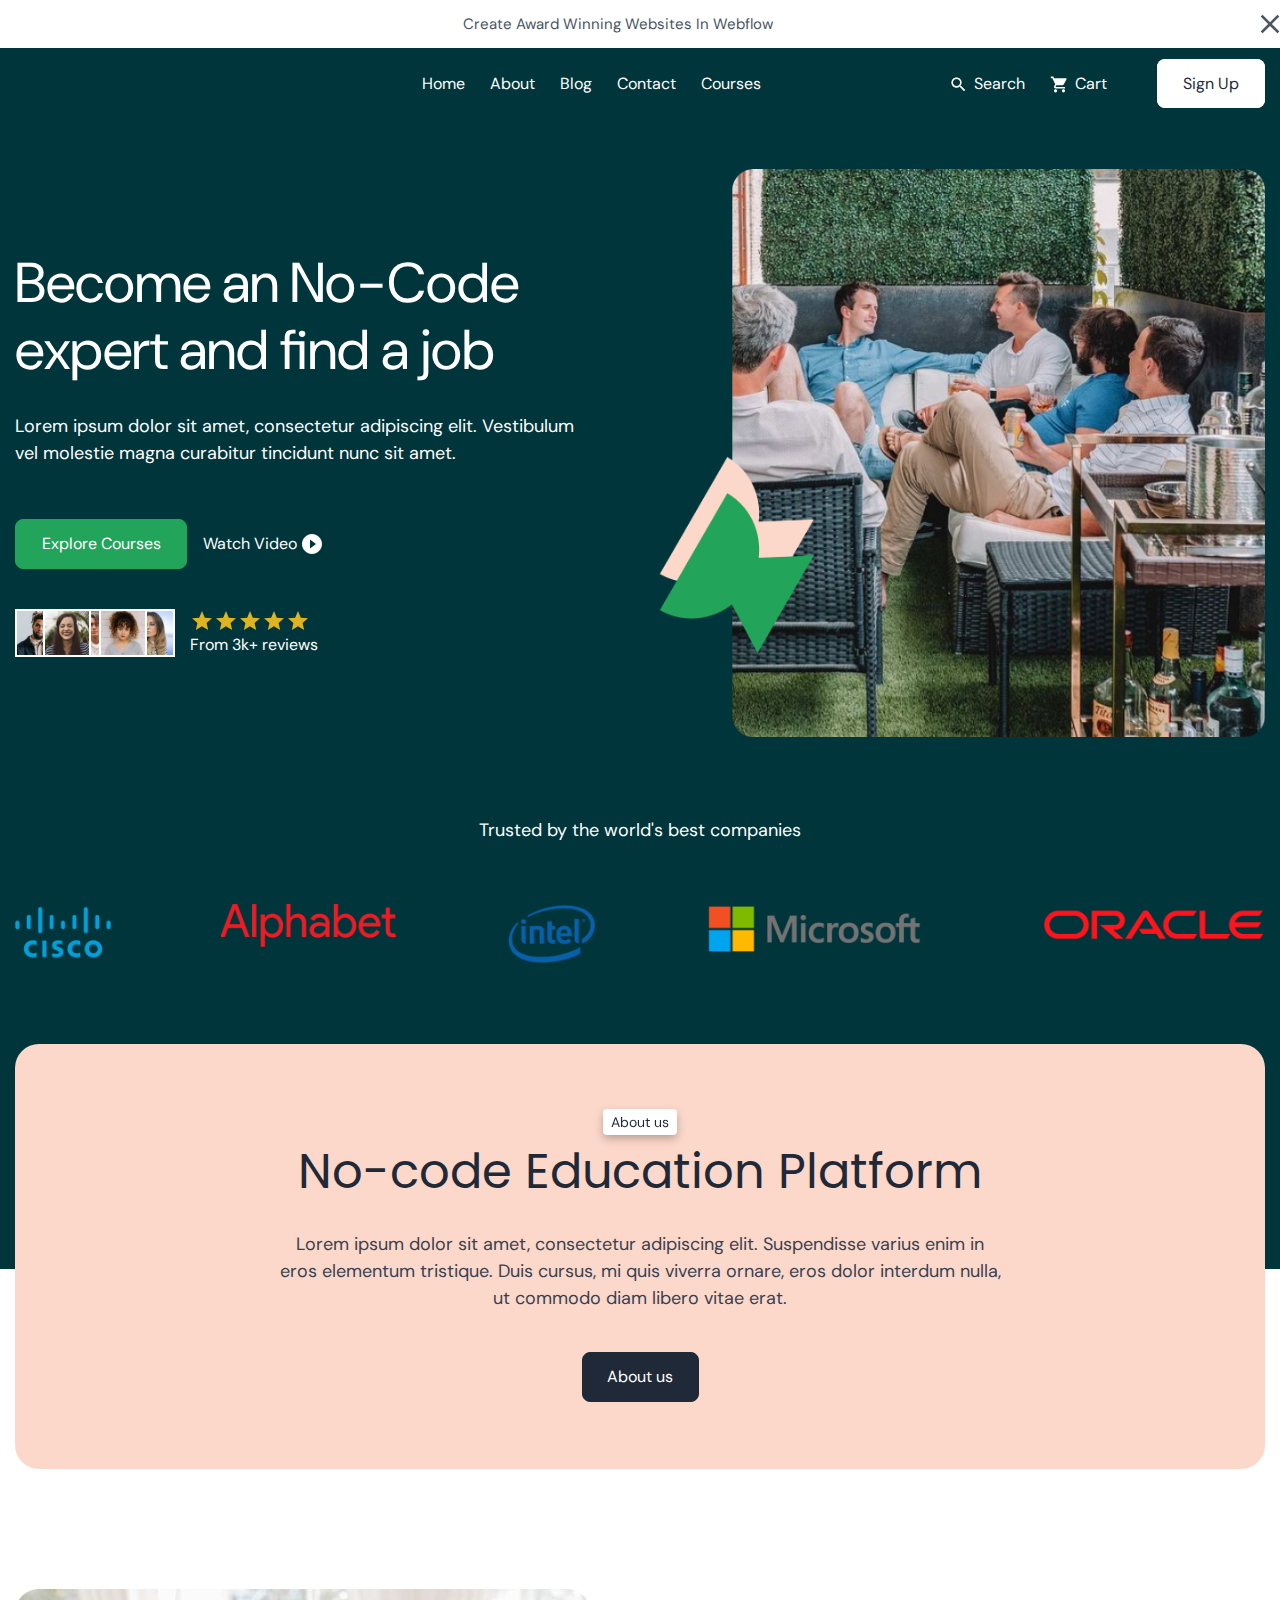
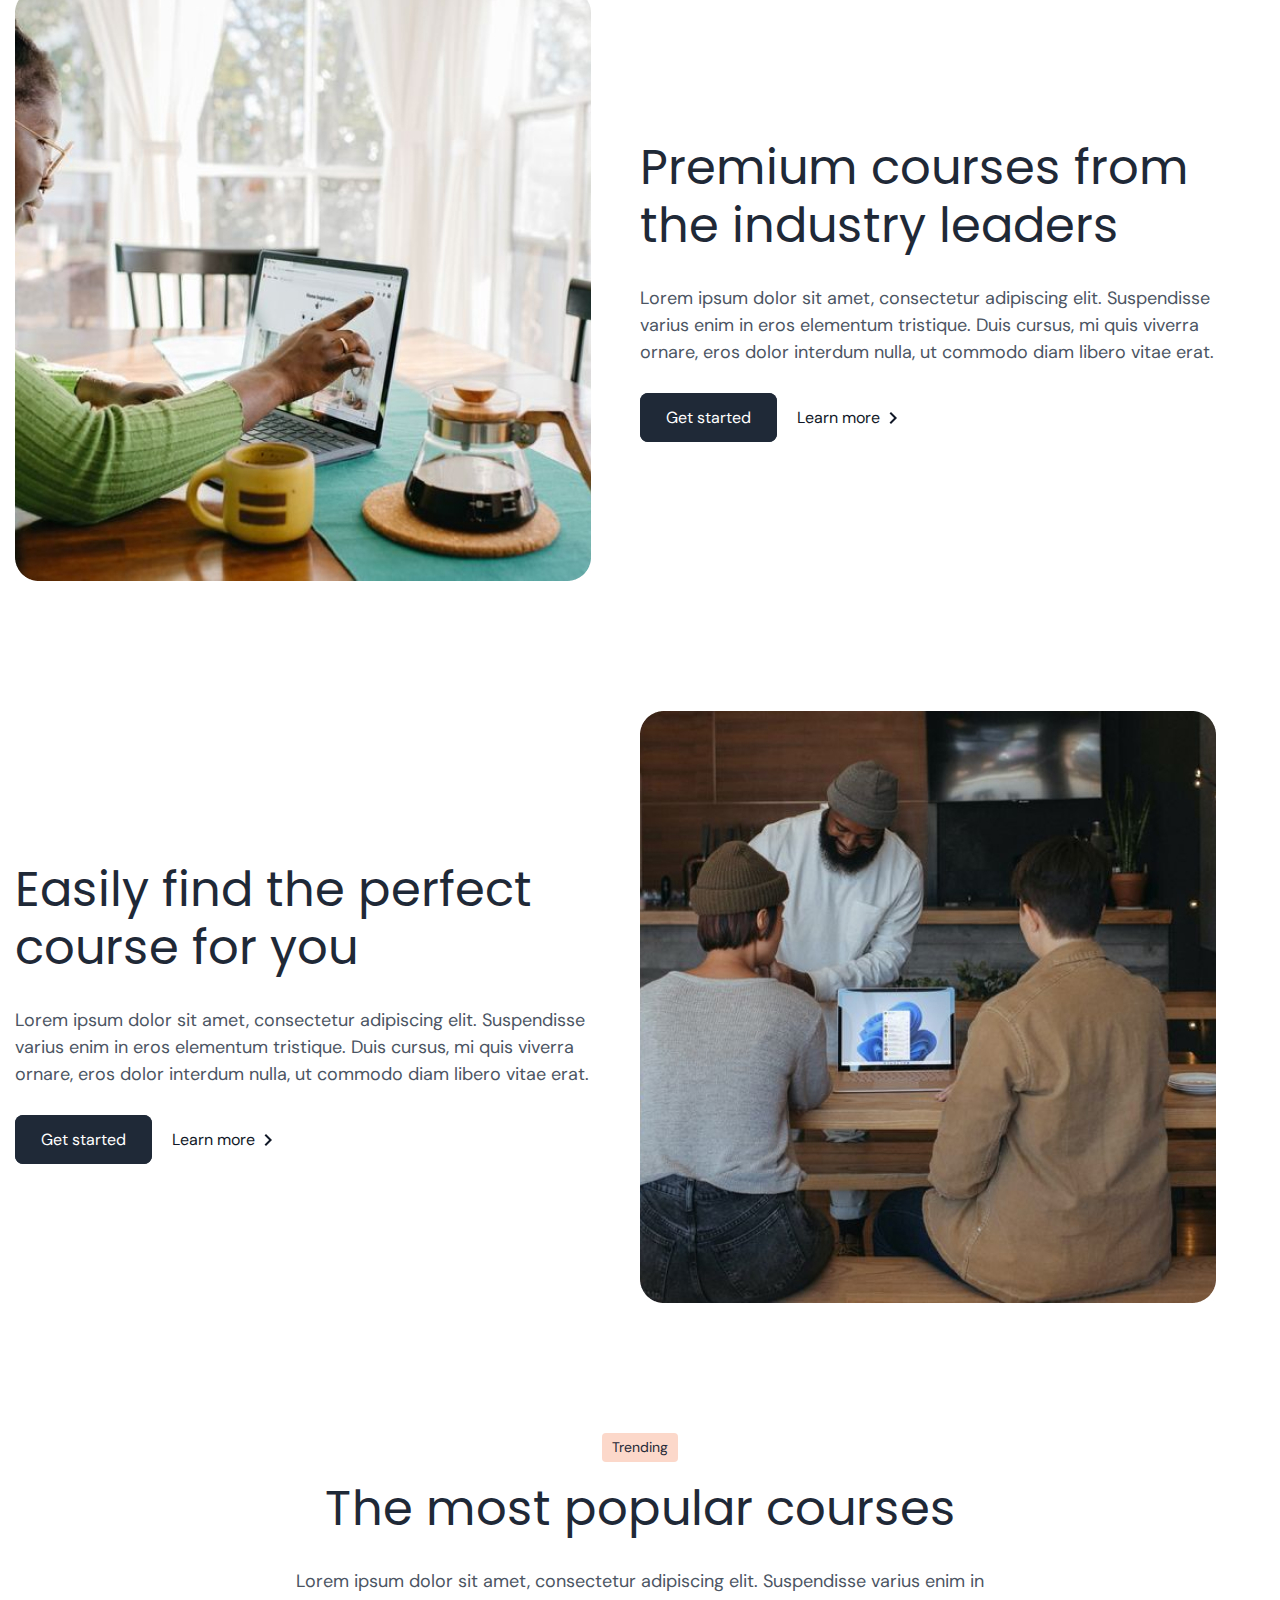
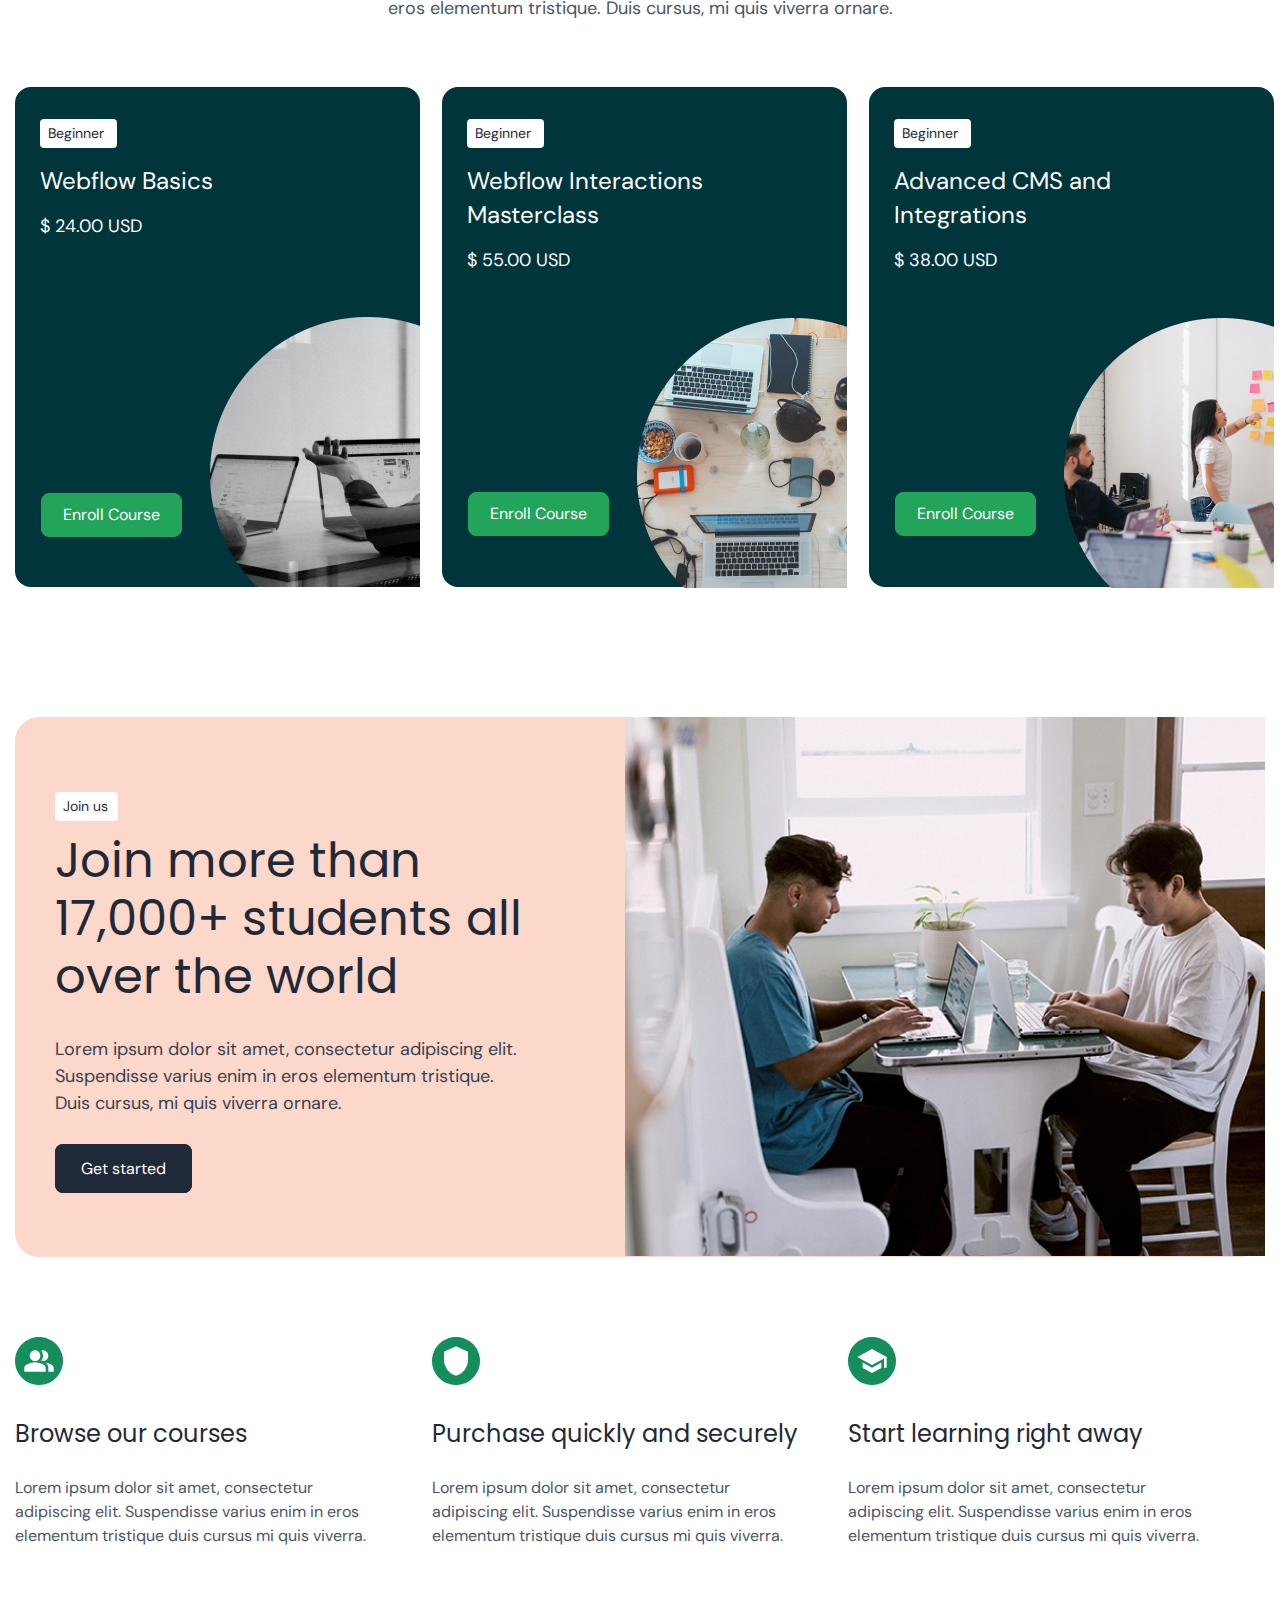
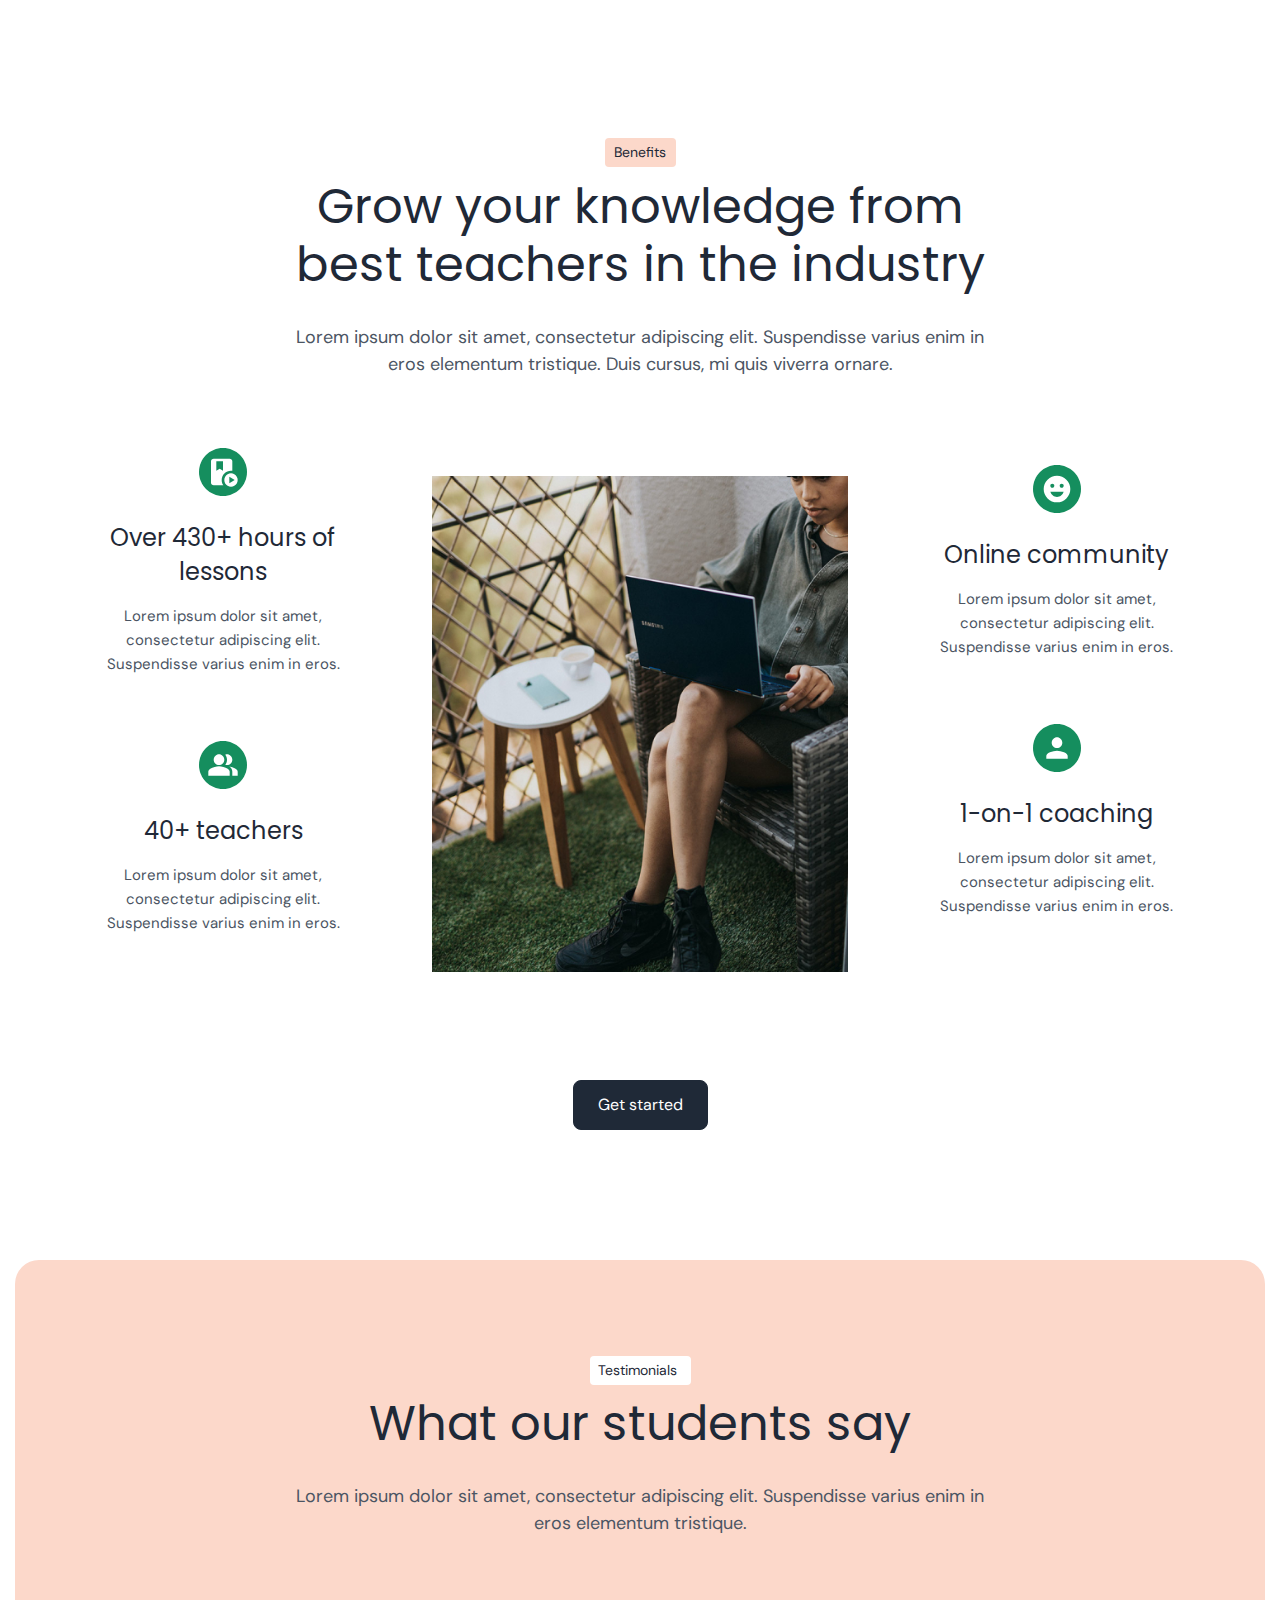
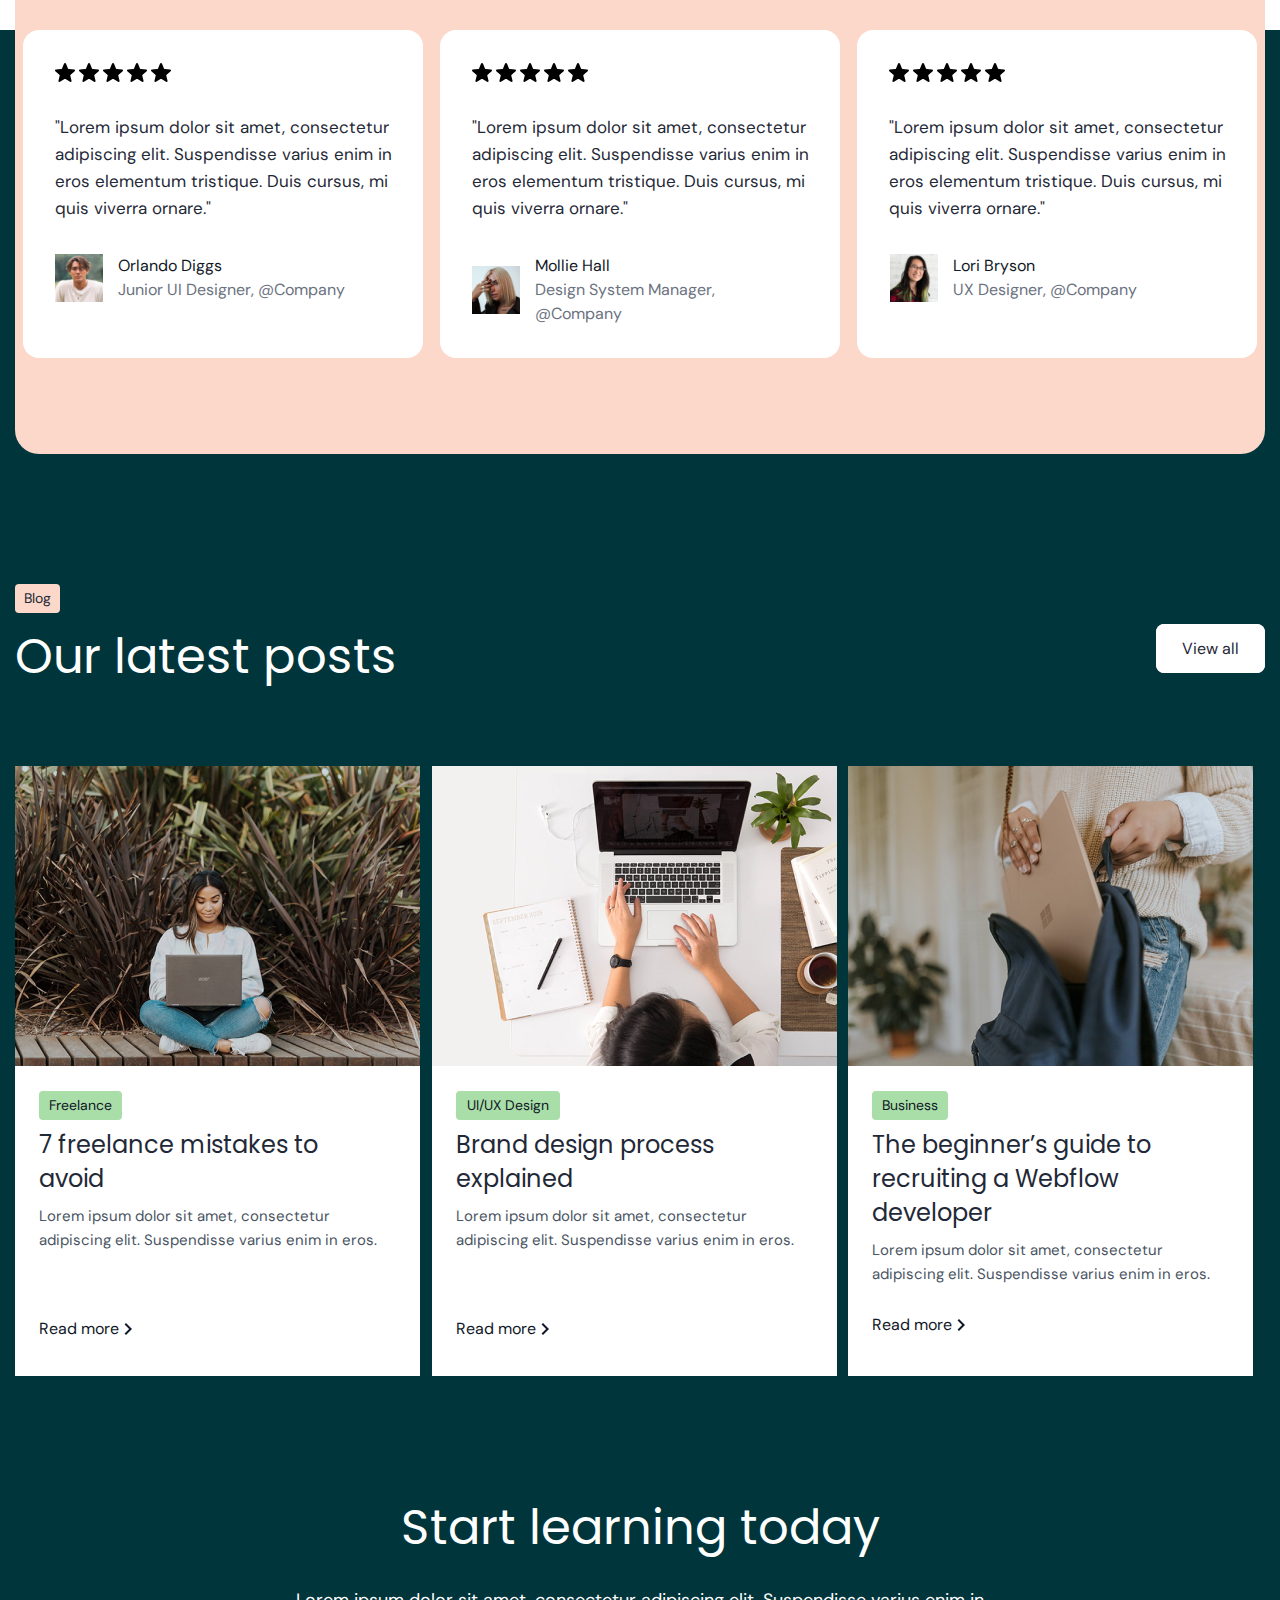
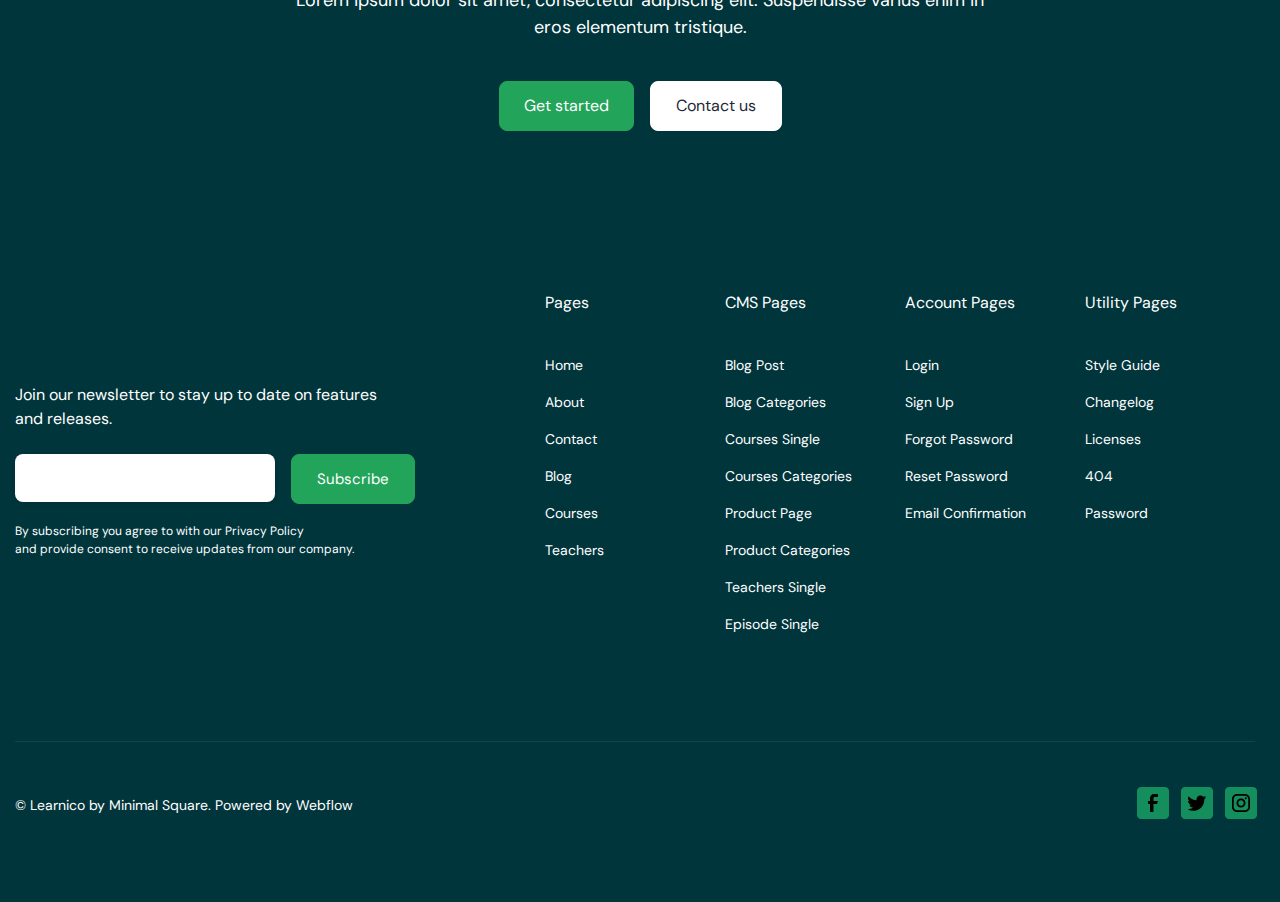
<file: index.html>
<!DOCTYPE html>
<html lang="en">

<head>
    <meta charset="UTF-8">
    <meta http-equiv="X-UA-Compatible" content="IE=edge">
    <meta name="viewport" content="width=device-width, initial-scale=1.0">
    <title>No-Code</title>
    <link rel="stylesheet" href="./css/style.css">
    <link rel="preconnect" href="https://fonts.googleapis.com">
    <link rel="preconnect" href="https://fonts.gstatic.com" crossorigin>
    <link href="https://fonts.googleapis.com/css2?family=DM+Sans&family=Poppins&display=swap" rel="stylesheet">

</head>

<body>

    <!-- Header Start -->

    <header class="header">

        <div class="advertisement">
            <div class="advertisement-wrapper">
            
                <div class="made">
                    <p class="made__title">Create Award Winning Websites In Webflow</p>
                </div>
                <a href="./not-advertisement.html" class="close-link">
                    <img src="./img/Svg/close.svg" alt="" class="close">
                </a>
            </div>
        </div>
        
        <div class="wrapper">
            <div class="header-wrapper">

                <nav class="header-nav">
                    <ul class="header-list">
                        <li class="header-item">
                            <a href="#!" class="header-link">Home</a>
                        </li>
                        <li class="header-item">
                            <a href="#!" class="header-link">About</a>
                        </li>
                        <li class="header-item">
                            <a href="#!" class="header-link">Blog</a>
                        </li>
                        <li class="header-item">
                            <a href="#!" class="header-link">Contact</a>
                        </li>
                        <li class="header-item-last">
                            <a href="#!" class="header-link">Courses</a>
                        </li>

                    </ul>

                    <div class="header-right">
                        <div class="header-search">
                            <div class="sear">
                                <img src="./img/Svg/search.svg" alt="" class="search-ico">
                            </div>
                            <a href="#!" class="search">
                                Search
                            </a>
                            
                        </div>

                        <div class="header-cart">
                            <div class="shop">
                                <img src="./img/Svg/shopping_cart.svg" alt="" class="shopping-cart">
                            </div>
                            <a href="#!" class="cart">
                                Cart
                            </a>
                        </div>
                        <div class="sing-up">
                            <a href="#!" class="sing-up-link">Sign Up</a>
                        </div>
                    </div>
                </nav>

            </div>
        </div>
    </header>

    <!-- Header End -->


    <main class="main">

        <!-- Intro Start -->

        <section class="intro">
            <div class="wrapper">
                <div class="intro-cards">
                    <div class="card-left">
                        <h1 class="intro-title">
                            Become an No-Code <br> expert and find a job
                        </h1>
                        <p class="intro-subtitle">
                            Lorem ipsum dolor sit amet, consectetur adipiscing elit. Vestibulum <br class="br__intro__subtitle"> vel molestie magna
                            curabitur tincidunt nunc sit amet.
                        </p>

                        <div class="intro-about-course">
                            <div class="button-explorer-cours">
                                <a href="#!" class="explre-course">Explore Courses</a>
                            </div>

                            <div class="video">
                                <a href="#!" class="watch-video">Watch Video</a>
                                <a href="#!" class="start-video">
                                    <img src="./img/Svg/play_circle.svg" alt="" class="play-ico">
                                </a>
                            </div>
                        </div>

                        <div class="review">
                            <div class="grafes">
                                <img src="./img/Svg/review-people.svg" alt="" class="grade-people">
                            </div>

                            <div class="review-value">
                                <img src="./img/Svg/star.svg" alt="" class="star">
                                <p class="reviews-value">From 3k+ reviews</p>
                            </div>

                        </div>
                    </div>

                    <div class="card-right">
                        <img src="./img/Png/intro-people.png" alt="" class="intro-piople">
                    </div>
                </div>

                <p class="rating">
                    Trusted by the world's best companies
                </p>
                <div class="trusted-companies">

                    <div class="trusted-companies-logo">
                        <img src="./img/Png/cisco-logo.png" alt="" class="trusted-companies-img1">
                    </div>

                    <div class="trusted-companies-logo">
                        <img src="./img/Png/alphabet-logo.png" alt="" class="trusted-companies-img2">
                    </div>

                    <div class="trusted-companies-logo">
                        <img src="./img/Png/intel-logo.png" alt="" class="trusted-companies-img3">
                    </div>

                    <div class="trusted-companies-logo">
                        <img src="./img/Png/microsoft-logo.png" alt="" class="trusted-companies-img4">
                    </div>

                    <div class="trusted-companies-logo-last">
                        <img src="./img/Png/oracle-logo.png" alt="" class="trusted-companies-img5">
                    </div>

                </div>

            </div>
        </section>

        <!-- Intro End -->


        <!-- About Us Start -->

        <section class="about-us">
            <div class="about-wrapper">
                <div class="wrapper">
                    <div class="about-card">
                        <div class="wrapper-about-button">
                            <a href="#!" class="about-link">About us</a>
                        </div>
                        <h2 class="about-title title-h2">
                            No-code Education Platform
                        </h2>
                        <p class="about-subtitle">
                            Lorem ipsum dolor sit amet, consectetur adipiscing elit. Suspendisse varius enim in <br>
                            eros elementum tristique. Duis cursus, mi quis viverra ornare, eros dolor interdum nulla,
                            <br> ut commodo diam libero vitae erat.
                        </p>

                        <div class="about-button">
                            <a href="#!" class="about-us-link">About us</a>
                        </div>

                    </div>
                </div>
            </div>
        </section>

        <!-- About Us End -->


        <!-- About Course Start -->
        <section class="about-courses">
            <div class="wrapper">
                <div class="about-course-cards">

                    <div class="about-course-card">

                        <div class="about-course-pic1">
                            <img src="./img/Jpg/premium-course.jpg" alt="" class="premium-courese">
                        </div>

                        <div class="about-course">
                            <h2 class="about-course-title title-h2">
                                Premium courses from <br class="br__about-course-title"> the industry leaders
                            </h2>

                            <p class="about-course-subtitle">
                                Lorem ipsum dolor sit amet, consectetur adipiscing elit. Suspendisse <br class="br__about-course-subtitle"> varius enim in
                                eros elementum tristique. Duis cursus, mi quis viverra <br class="br__about-course-subtitle"> ornare, eros dolor interdum
                                nulla, ut commodo diam libero vitae erat.
                            </p>

                            <div class="about-courses-link">
                                <a href="#!" class="about-course-link">Get started</a>

                                <a href="#!" class="learn-more">Learn more</a>

                                <img src="./img/Png/chevron.png" alt="" class="chevron">
                            </div>
                        </div>

                    </div>

                    <div class="about-course-card">
                        <div class="about-course">
                            <h2 class="about-course-title title-h2">
                                Easily find the perfect <br class="br__about-course-title"> course for you
                            </h2>

                            <p class="about-course-subtitle">
                                Lorem ipsum dolor sit amet, consectetur adipiscing elit. Suspendisse <br class="br__about-course-subtitle"> varius enim in
                                eros elementum tristique. Duis cursus, mi quis viverra <br class="br__about-course-subtitle"> ornare, eros dolor interdum
                                nulla, ut commodo diam libero vitae erat.
                            </p>

                            <div class="about-courses-link">
                                <a href="#!" class="about-course-link">Get started</a>

                                <a href="#!" class="learn-more">Learn more</a>

                                <img src="./img/Png/chevron.png" alt="" class="chevron">
                            </div>
                        </div>

                        <div class="about-course-pic2">
                            <img src="./img/Jpg/perfect-course.jpg" alt="" class="premium-courese">
                        </div>

                    </div>



                </div>
            </div>
        </section>

        <!-- About Course End -->


        <!-- Trending Start  -->

        <section class="trending">
            <div class="wrapper">

                <p class="trending-h">Trending</p>

                <h2 class="trending-title title-h2">
                    The most popular courses
                </h2>

                <p class="trending-subtitle">
                    Lorem ipsum dolor sit amet, consectetur adipiscing elit. Suspendisse varius enim in <br> eros
                    elementum tristique. Duis cursus, mi quis viverra ornare.
                </p>

                <div class="course-cards">


                    <div class="wrapper-course-card1">

                        <div class="course-card">
                            <div class="trending-beginner">
                                <p class="beginner">Beginner</p>

                            </div>

                            <p class="webflow-title">Webflow Basics</p>

                            <p class="cost">$ 24.00 USD</p>


                            <div class="webflow">
                                <img src="./img/Png/webflow-basics.png" alt="" class="webflow-basics">
                            </div>
                            <div class="encroll">
                                <a href="#!" class="enroll-course">Enroll Course</a>
                            </div>
                        </div>

                    </div>

                    <div class="wrapper-course-card2">
                        <div class="course-card">
                            <div class="trending-beginner">
                                <p class="beginner">Beginner</p>

                            </div>

                            <p class="webflow-title">Webflow Interactions <br> Masterclass</p>

                            <p class="cost">$ 55.00 USD</p>


                            <div class="webflow webflow-2">
                                <img src="./img/Png/webflow-masterclass.png" alt="" class="webflow-basics">
                            </div>
                            <div class="encroll encroll-2">
                                <a href="#!" class="enroll-course">Enroll Course</a>
                            </div>

                        </div>
                    </div>

                    <div class="wrapper-course-card3">
                        <div class="course-card">
                            <div class="trending-beginner">
                                <p class="beginner">Beginner</p>

                            </div>

                            <p class="webflow-title">Advanced CMS and <br> Integrations</p>

                            <p class="cost">$ 38.00 USD</p>


                            <div class="webflow webflow-2">
                                <img src="./img/Png/webflow-mixed.png" alt="" class="webflow-basics">
                            </div>

                            <div class="encroll encroll-2">

                                <a href="#!" class="enroll-course">Enroll Course</a>
                            </div>

                        </div>
                    </div>
                </div>

            </div>
        </section>

        <!-- Trending End -->


        <!-- Join Us Start  -->

        <section class="join-us">
            <div class="wrapper">
                <div class="join-wrapper">
                    <div class="join-card">
                        <div class="join-us-info">
                            <p class="join-h">Join us</p>

                            <h2 class="join-title title-h2">
                                Join more than <br> 17,000+ students all <br> over the world
                            </h2>

                            <p class="subtitle">
                                Lorem ipsum dolor sit amet, consectetur adipiscing elit. <br> Suspendisse varius enim in
                                eros elementum tristique. <br> Duis cursus, mi quis viverra ornare.
                            </p>

                            <a href="#!" class="about-course-link">Get started</a>
                        </div>
                        <div class="join-us-pic">
                            <img src="./img/Jpg/join-us.jpg" alt="" class="join-pic">
                        </div>
                    </div>
                </div>


                <div class="benefits-join">
                    <div class="benefits-join-cards">
                        <div class="benefits-join-card">
                            <img src="./img/Svg/peoples-ico.svg" alt="" class="benefits-join-ico">
                            <h3 class="benefits-join-title">
                                Browse our courses
                            </h3>
                            <p class="benefits-join-subtitle">
                                Lorem ipsum dolor sit amet, consectetur <br> adipiscing elit. Suspendisse varius enim in
                                eros <br> elementum tristique duis cursus mi quis viverra.
                            </p>
                        </div>

                        <div class="benefits-join-card">
                            <img src="./img/Svg/shield-ico.svg" alt="" class="benefits-join-ico">
                            <h3 class="benefits-join-title">
                                Purchase quickly and securely
                            </h3>
                            <p class="benefits-join-subtitle">
                                Lorem ipsum dolor sit amet, consectetur <br> adipiscing elit. Suspendisse varius enim in
                                eros <br> elementum tristique duis cursus mi quis viverra.
                            </p>
                        </div>

                        <div class="benefits-join-card-last">
                            <img src="./img/Svg/hat.svg" alt="" class="benefits-join-ico">

                            <h3 class="benefits-join-title">
                                Start learning right away
                            </h3>
                            <p class="benefits-join-subtitle">
                                Lorem ipsum dolor sit amet, consectetur <br> adipiscing elit. Suspendisse varius enim in
                                eros <br> elementum tristique duis cursus mi quis viverra.
                            </p>
                        </div>
                    </div>
                </div>
            </div>
        </section>
        <!-- Join Us End -->


        <!-- Benefits Start  -->

        <section class="benefits">
            <div class="wrapper">

                <p class="benefits-h">Benefits</p>

                <h2 class="benefits-title title-h2">
                    Grow your knowledge from <br> best teachers in the industry
                </h2>

                <p class="benefits-subtitle">
                    Lorem ipsum dolor sit amet, consectetur adipiscing elit. Suspendisse varius enim in <br> eros
                    elementum tristique. Duis cursus, mi quis viverra ornare.
                </p>

                <div class="benefits-column-all">

                    <div class="bnefits-columns">

                        <div class="benefits-column">
                            <img src="./img/Svg/book.svg" alt="" class="benefits-colum-ico">

                            <h3 class="benefits-column-title">
                                Over 430+ hours of <br> lessons
                            </h3>

                            <p class="benefits-column-subtitle">
                                Lorem ipsum dolor sit amet, <br> consectetur adipiscing elit. <br> Suspendisse varius
                                enim in eros.
                            </p>
                        </div>

                        <div class="benefits-column">
                            <img src="./img/Svg/peoples-ico.svg" alt="" class="benefits-colum-ico">

                            <h3 class="benefits-column-title">
                                40+ teachers
                            </h3>

                            <p class="benefits-column-subtitle">
                                Lorem ipsum dolor sit amet, <br> consectetur adipiscing elit. <br> Suspendisse varius
                                enim in eros.
                            </p>
                        </div>

                    </div>


                    <div class="benefits-courses-pic">
                        <img src="./img/Jpg/benefits-course.jpg" alt="" class="benefits-column-pic">
                    </div>


                    <div class="bnefits-columns">

                        <div class="benefits-column">
                            <img src="./img/Svg/smiley.svg" alt="" class="benefits-colum-ico">

                            <h3 class="benefits-column-title">
                                Online community
                            </h3>

                            <p class="benefits-column-subtitle">
                                Lorem ipsum dolor sit amet, <br> consectetur adipiscing elit. <br> Suspendisse varius
                                enim in eros.
                            </p>
                        </div>

                        <div class="benefits-column">
                            <img src="./img/Svg/people.svg" alt="" class="benefits-colum-ico">

                            <h3 class="benefits-column-title">
                                1-on-1 coaching
                            </h3>

                            <p class="benefits-column-subtitle">
                                Lorem ipsum dolor sit amet, <br> consectetur adipiscing elit. <br> Suspendisse varius
                                enim in eros.
                            </p>
                        </div>
                    </div>
                </div>

                <a href="#!" class="benefits-link">Get started</a>

            </div>
        </section>

        <!-- Benefits End -->


        <!-- Testimonials Start -->

        <section class="testimonials">
            <div class="wrapper">
                <div class="testimonials-wrapper">
                    <p class="testimonials-h">Testimonials</p>

                    <h2 class="testimonials-title title-h2">
                        What our students say
                    </h2>
                    <p class="testimonial-subtitle">
                        Lorem ipsum dolor sit amet, consectetur adipiscing elit. Suspendisse varius enim in <br> eros
                        elementum tristique.
                    </p>

                </div>
            </div>

            <div class="testimonials-wrapper-bg">
                <div class="wrapper">
                    <div class="testimonials-wrapper-bottom">
                        <div class="testimonial-cards">

                            <div class="testimonial-card">
                                <img src="./img/Svg/black-star.svg" alt="" class="testimonial-card-pic">
                                <p class="testimonial-card-review">
                                    "Lorem ipsum dolor sit amet, consectetur <br> adipiscing elit. Suspendisse varius enim
                                    in <br> eros elementum tristique. Duis cursus, mi <br> quis viverra ornare."
                                </p>

                                <div class="student">

                                    <img src="./img/Svg/orlando-diggs.svg" alt="" class="student-pic">

                                    <div class="student-info">
                                        <p class="student-name">
                                            Orlando Diggs
                                        </p>
                                        <p class="student-position">
                                            Junior UI Designer, @Company
                                        </p>
                                    </div>
                                </div>
                            </div>

                            <div class="testimonial-card">
                                <img src="./img/Svg/black-star.svg" alt="" class="testimonial-card-pic">

                                <p class="testimonial-card-review">
                                    "Lorem ipsum dolor sit amet, consectetur <br> adipiscing elit. Suspendisse varius enim
                                    in <br> eros elementum tristique. Duis cursus, mi <br> quis viverra ornare."
                                </p>

                                <div class="student">

                                    <img src="./img/Svg/mollie-hall.svg" alt="" class="student-pic">

                                    <div class="student-info">
                                        <p class="student-name">
                                            Mollie Hall
                                        </p>
                                        <p class="student-position">
                                            Design System Manager, <br> @Company
                                        </p>
                                    </div>
                                </div>
                            </div>

                            <div class="testimonial-card">
                                <img src="./img/Svg/black-star.svg" alt="" class="testimonial-card-pic">

                                <p class="testimonial-card-review">
                                    "Lorem ipsum dolor sit amet, consectetur <br> adipiscing elit. Suspendisse varius enim
                                    in <br> eros elementum tristique. Duis cursus, mi <br> quis viverra ornare."
                                </p>

                                <div class="student">

                                    <img src="./img/Svg/lory-bryson.svg" alt="" class="student-pic">

                                    <div class="student-info">
                                        <p class="student-name">
                                            Lori Bryson
                                        </p>
                                        <p class="student-position">
                                            UX Designer, @Company
                                        </p>
                                    </div>
                                </div>
                            </div>
                        </div>
                    </div>    
                </div>    
            </div>        
        </section>


        <!-- Testimonials End -->


        <!-- Blog Start -->

        <section class="blog">
            <div class="blog-wrapper">
               <div class="wrapper">
                    <p class="blog-h">Blog</p>

                    <div class="blog-intro">
                        <h2 class="blog-title title-h2">
                            Our latest posts
                        </h2>

                        <div class="view-all-link">
                            <a href="" class="view-all">View all</a>
                        </div>
                        
                    </div>

                    <div class="blogs-cards">

                        <div class="blog-card">

                            <img src="./img/Jpg/freelance.jpg" alt="freelance" class="blog-card-pic">

                            <p class="freelance-h blog-card-h">
                                Freelance
                            </p>

                            <h3 class="blog-card-title">
                                7 freelance mistakes to <br> avoid
                            </h3>

                            <p class="blog-card-subtitle">
                                Lorem ipsum dolor sit amet, consectetur <br> adipiscing elit. Suspendisse varius enim in eros.
                            </p>

                            <div class="blog-card-read-more">
                                <a href="#!" class="read-more">Read more</a>
           
                                <img src="./img/Png/chevron.png" alt="chevrov" class="blog-card-chevrov-ico ">

                            </div>
                            
                        </div>

                        <div class="blog-card">

                            <img src="./img/Jpg/design.jpg" alt="freelance" class="blog-card-pic">

                            <p class="design-h blog-card-h">
                                UI/UX Design
                            </p>

                            <h3 class="blog-card-title">
                                Brand design process <br> explained
                            </h3>

                            <p class="blog-card-subtitle">
                                Lorem ipsum dolor sit amet, consectetur <br> adipiscing elit. Suspendisse varius enim in eros.
                            </p>

                            <div class="blog-card-read-more">
                                <a href="#!" class="read-more">Read more</a>
           
                                <img src="./img/Png/chevron.png" alt="chevrov" class="blog-card-chevrov-ico ">

                            </div>
                            
                        </div>

                        <div class="blog-card">

                            <img src="./img/Jpg/busibess.jpg" alt="freelance" class="blog-card-pic">

                            <p class="besines-h blog-card-h">
                                Business
                            </p>

                            <h3 class="blog-card-title">
                                The beginner’s guide to <br> recruiting a Webflow <br> developer
                            </h3>

                            <p class="blog-card-subtitle blog-card-subtitle-last">
                                Lorem ipsum dolor sit amet, consectetur <br> adipiscing elit. Suspendisse varius enim in eros.
                            </p>

                            <div class="blog-card-read-more">
                                <a href="#!" class="read-more">Read more</a>
           
                                <img src="./img/Png/chevron.png" alt="chevrov" class="blog-card-chevrov-ico ">

                            </div>
                            
                        </div>


                    </div>
                    
                </div> 
            </div>
        </section>

        <!-- Blog End -->


        <!-- Learning Start -->

        <section class="learning">
            <div class="wrapper">
                <h2 class="learning-title title-h2">
                    Start learning today
                </h2>

                <p class="learning-subtite">
                    Lorem ipsum dolor sit amet, consectetur adipiscing elit. Suspendisse varius enim in <br> eros elementum tristique.
                </p>

                <div class="learning-button">

                    <div class="learning-get-started">
                        <a href="#!" class="learning-started-link">Get started</a>
                    </div>

                    <div class="learning-contact-us">
                        <a href="#!" class="learning-contact-link">Contact us</a>
                    </div>

                </div>
            </div>
        </section>

        <!-- Learning End -->
    </main>


    <!-- Footer Start -->

    <footer class="footer">
        <div class="wrapper">
            
            <nav class="footer-nav">
                
                <div class="footer-nav-columns">
                    <ul class="footer-list footer-list-first">
                        
                        <li class="footer-item-subscribe">
                            <h4 class="footer-title">
                                Join our newsletter to stay up to date on features <br> and releases.
                            </h4>
                        </li>

                        <li class="footer-item-subscribe footer-buttons">
                            <input type="text" class="footer-input">

                            <div class="footer-subscribe-button">

                                <a href="#!" class="subscribe">
                                    Subscribe
                                </a>
                            </div>
                            
                        </li>
                        <li class="header-item-subscribe">
                            <p class="footer-subtitle">
                                By subscribing you agree to with our Privacy Policy <br> and provide consent to receive updates from our company.
                            </p>
                        </li>
                    </ul>
                </div>

                <ul class="footer-list">

                        <li class="footer-item">
                            <h3 class="footer-columns-title">
                                Pages
                            </h3>
                        </li>

                        <li class="footer-item">
                            <a href="#!" class="footer-link">Home</a>
                        </li>

                        <li class="footer-item">
                            <a href="#!" class="footer-link">About</a>
                        </li>

                        <li class="footer-item">
                            <a href="#!" class="footer-link">Contact</a>
                        </li>

                        <li class="footer-item">
                            <a href="#!" class="footer-link">Blog</a>
                        </li>

                        <li class="footer-item">
                            <a href="#!" class="footer-link">Courses</a>
                        </li>

                        <li class="footer-item">
                            <a href="#!" class="footer-link">Teachers</a>
                        </li>
                </ul>
               
                <ul class="footer-list">

                        <li class="footer-item">
                            <h3 class="footer-columns-title">
                                CMS Pages
                            </h3>
                        </li>

                        <li class="footer-item">
                            <a href="#!" class="footer-link">Blog Post</a>
                        </li>

                        <li class="footer-item">
                            <a href="#!" class="footer-link">Blog Categories</a>
                        </li>

                        <li class="footer-item">
                            <a href="#!" class="footer-link">Courses Single</a>
                        </li>

                        <li class="footer-item">
                            <a href="#!" class="footer-link">Courses Categories</a>
                        </li>

                        <li class="footer-item">
                            <a href="#!" class="footer-link">Product Page</a>
                        </li>

                        <li class="footer-item">
                            <a href="#!" class="footer-link">Product Categories</a>
                        </li>
                        <li class="footer-item">
                            <a href="#!" class="footer-link">Teachers Single</a>
                        </li>
                        <li class="footer-item">
                            <a href="#!" class="footer-link">Episode Single</a>
                        </li>
                </ul>

                <ul class="footer-list">

                        <li class="footer-item">
                            <h3 class="footer-columns-title">
                                Account Pages
                            </h3>
                        </li>

                        <li class="footer-item">
                            <a href="#!" class="footer-link">Login</a>
                        </li>

                        <li class="footer-item">
                            <a href="#!" class="footer-link">Sign Up</a>
                        </li>

                        <li class="footer-item">
                            <a href="#!" class="footer-link">Forgot Password</a>
                        </li>

                        <li class="footer-item">
                            <a href="#!" class="footer-link">Reset Password</a>
                        </li>

                        <li class="footer-item">
                            <a href="#!" class="footer-link">Email Confirmation</a>
                        </li>
                </ul>

                <ul class="footer-list">

                        <li class="footer-item">
                            <h3 class="footer-columns-title">
                                Utility Pages
                            </h3>
                        </li>

                        <li class="footer-item">
                            <a href="#!" class="footer-link">Style Guide</a>
                        </li>

                        <li class="footer-item">
                            <a href="#!" class="footer-link">Changelog</a>
                        </li>

                        <li class="footer-item">
                            <a href="#!" class="footer-link">Licenses</a>
                        </li>

                        <li class="footer-item">
                            <a href="#!" class="footer-link">404</a>
                        </li>

                        <li class="footer-item">
                            <a href="#!" class="footer-link">Password</a>
                        </li>
                </ul>
            </nav>

            <img src="./img/Svg/line.svg" alt="" class="line">

            <div class="produced">
                <p class="produced-title">
                    © Learnico by Minimal Square. Powered by Webflow
                </p>
                <div class="footer-social-network">
                    <a href="#!" class="social-network-link">
                        <img src="./img/Svg/facebook.svg" alt="" class="social-network-ico">
                    </a>
                    <a href="#!" class="social-network-link">
                        <img src="./img/Svg/twitter.svg" alt="" class="social-network-ico">
                    </a>
                    <a href="#!" class="social-network-link">
                         <img src="./img/Svg/instagram.svg" alt="" class="social-network-ico">
                    </a>
                   
                </div>
            </div>
        </div>
    </footer>

    <!-- Footer End -->
</body>

</html>
</file>
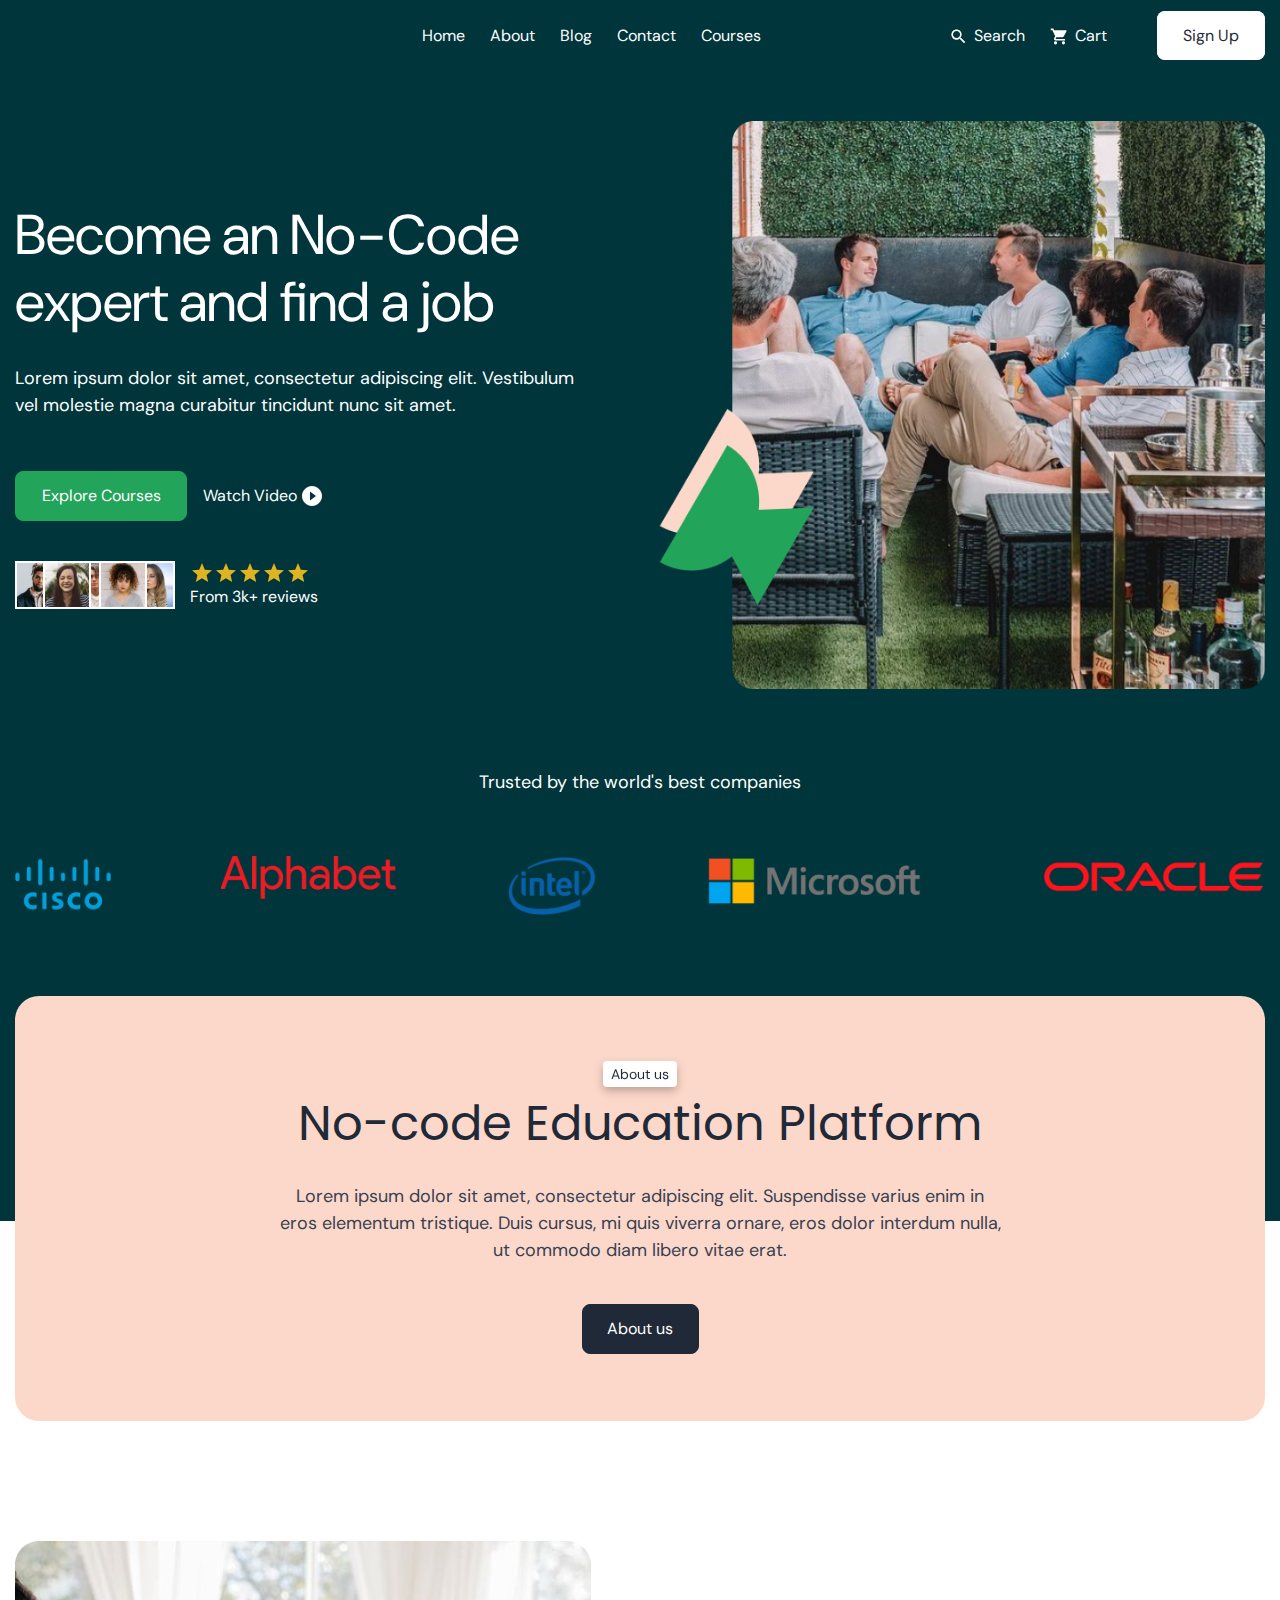
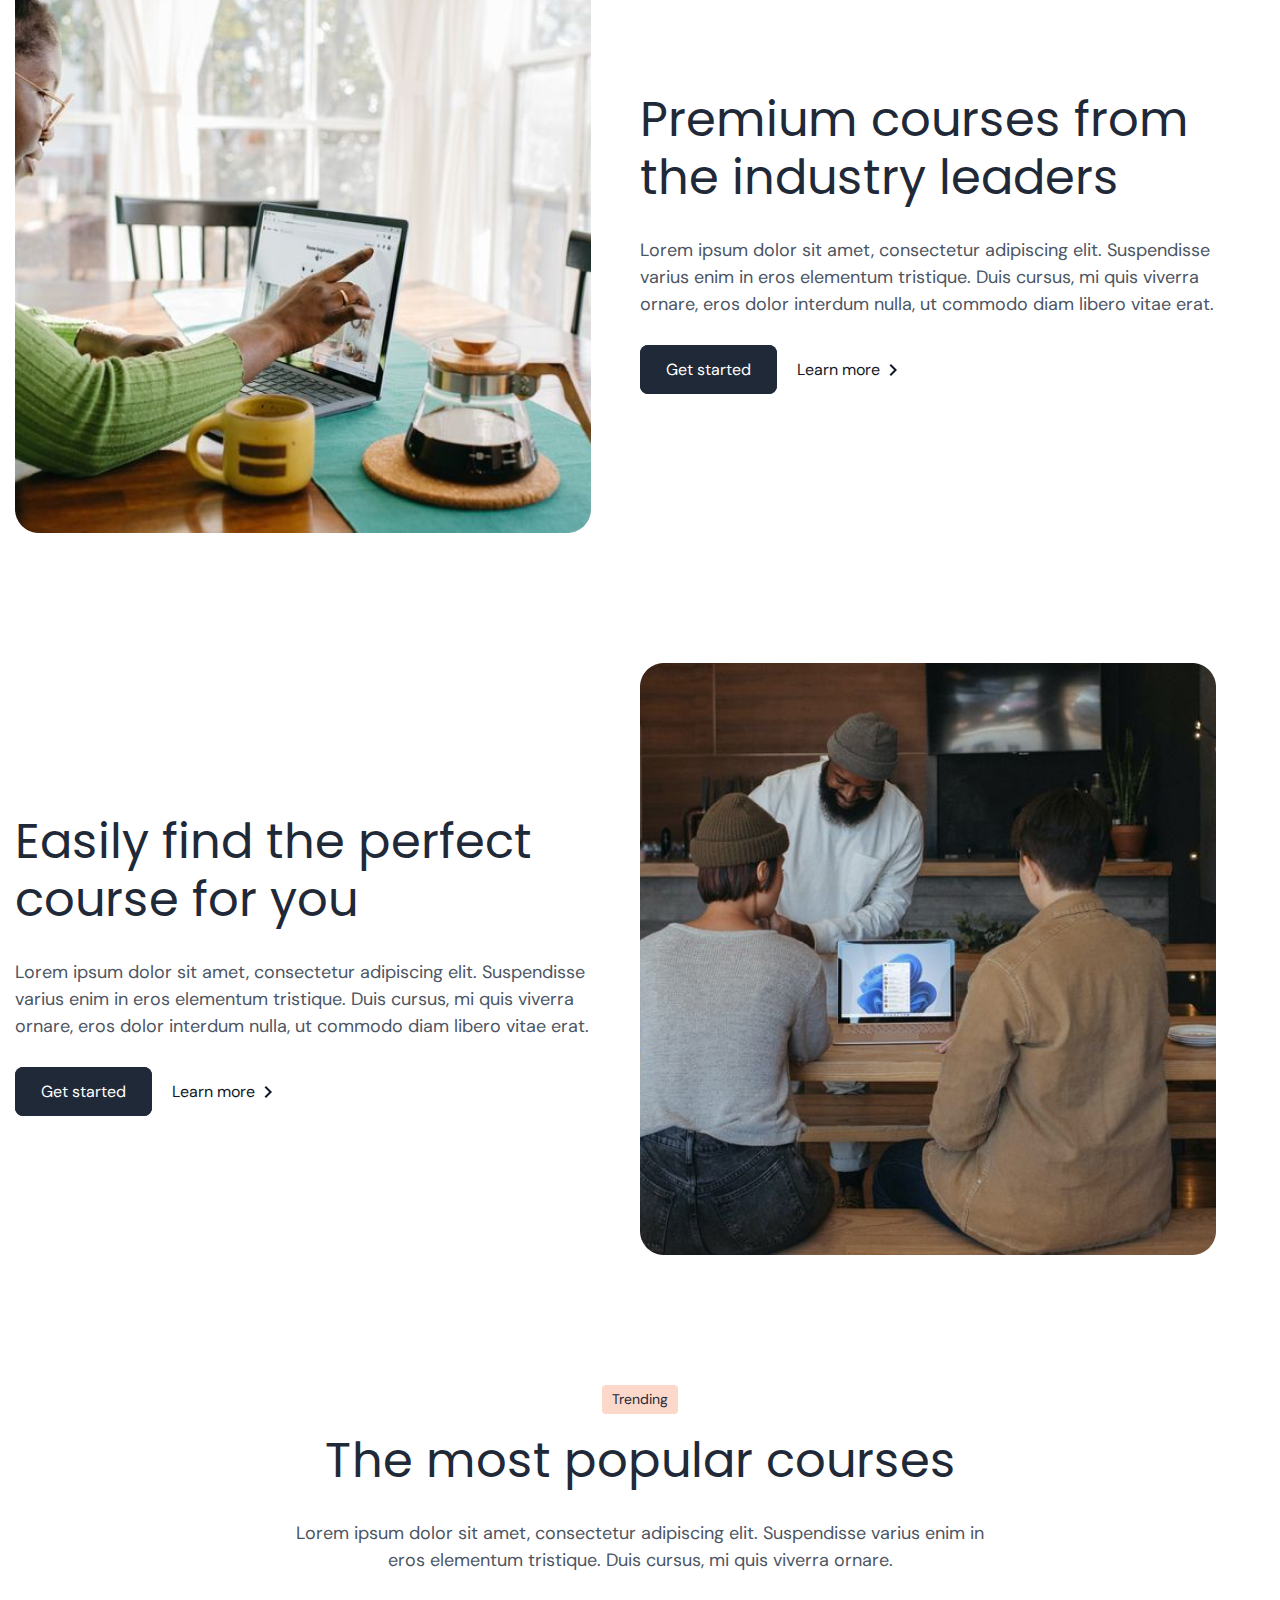
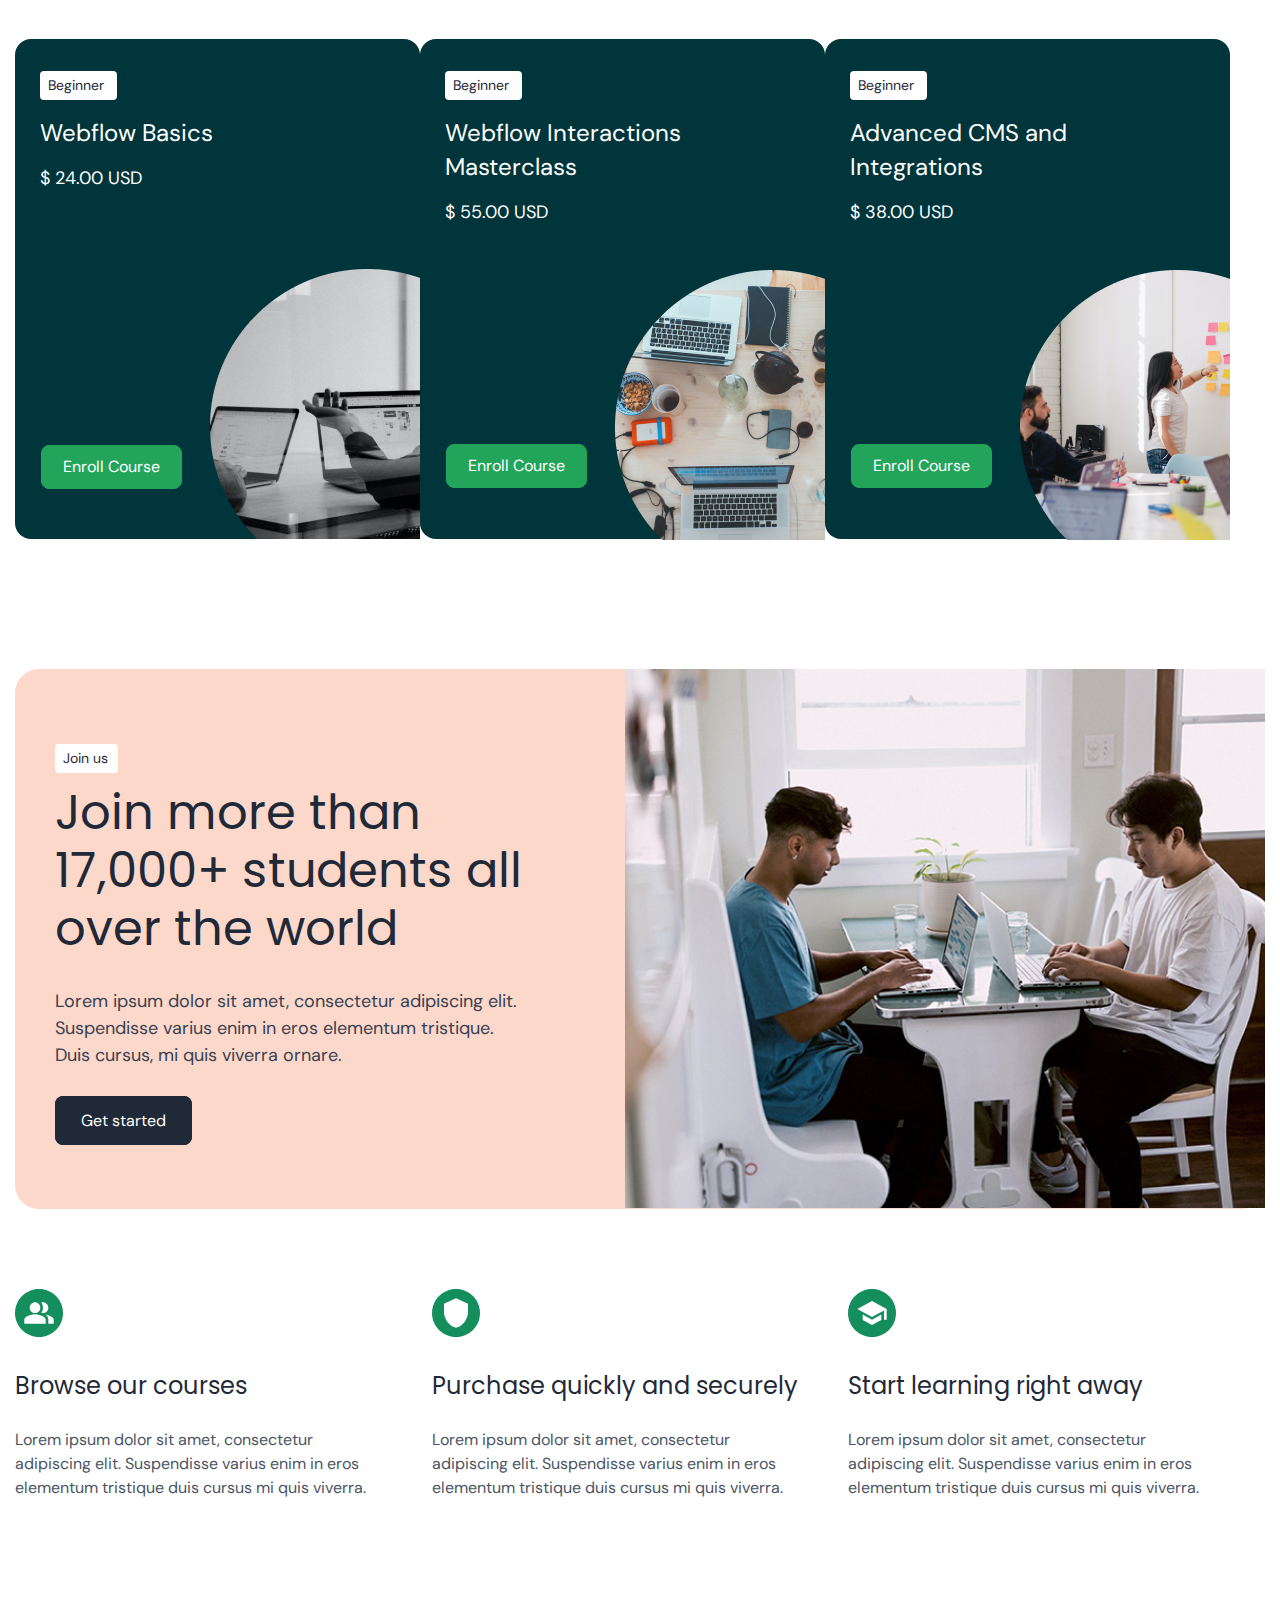
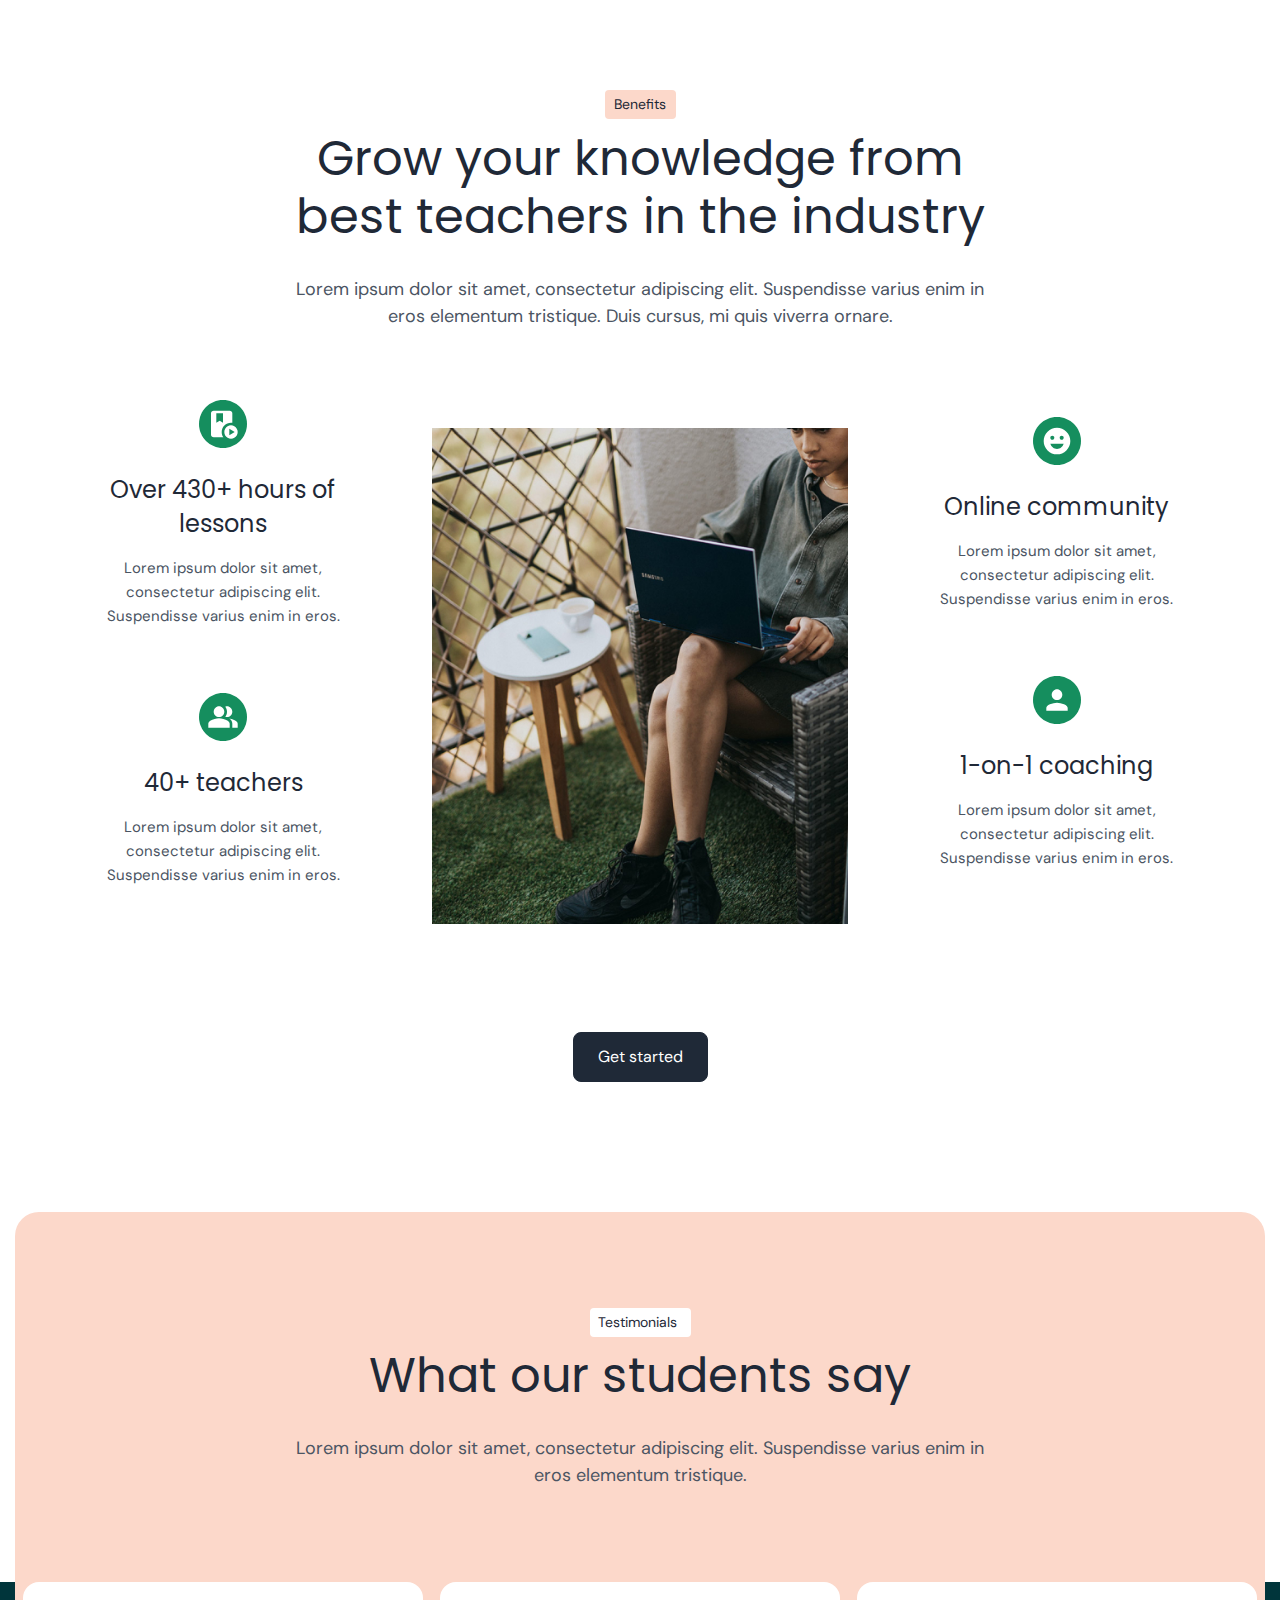
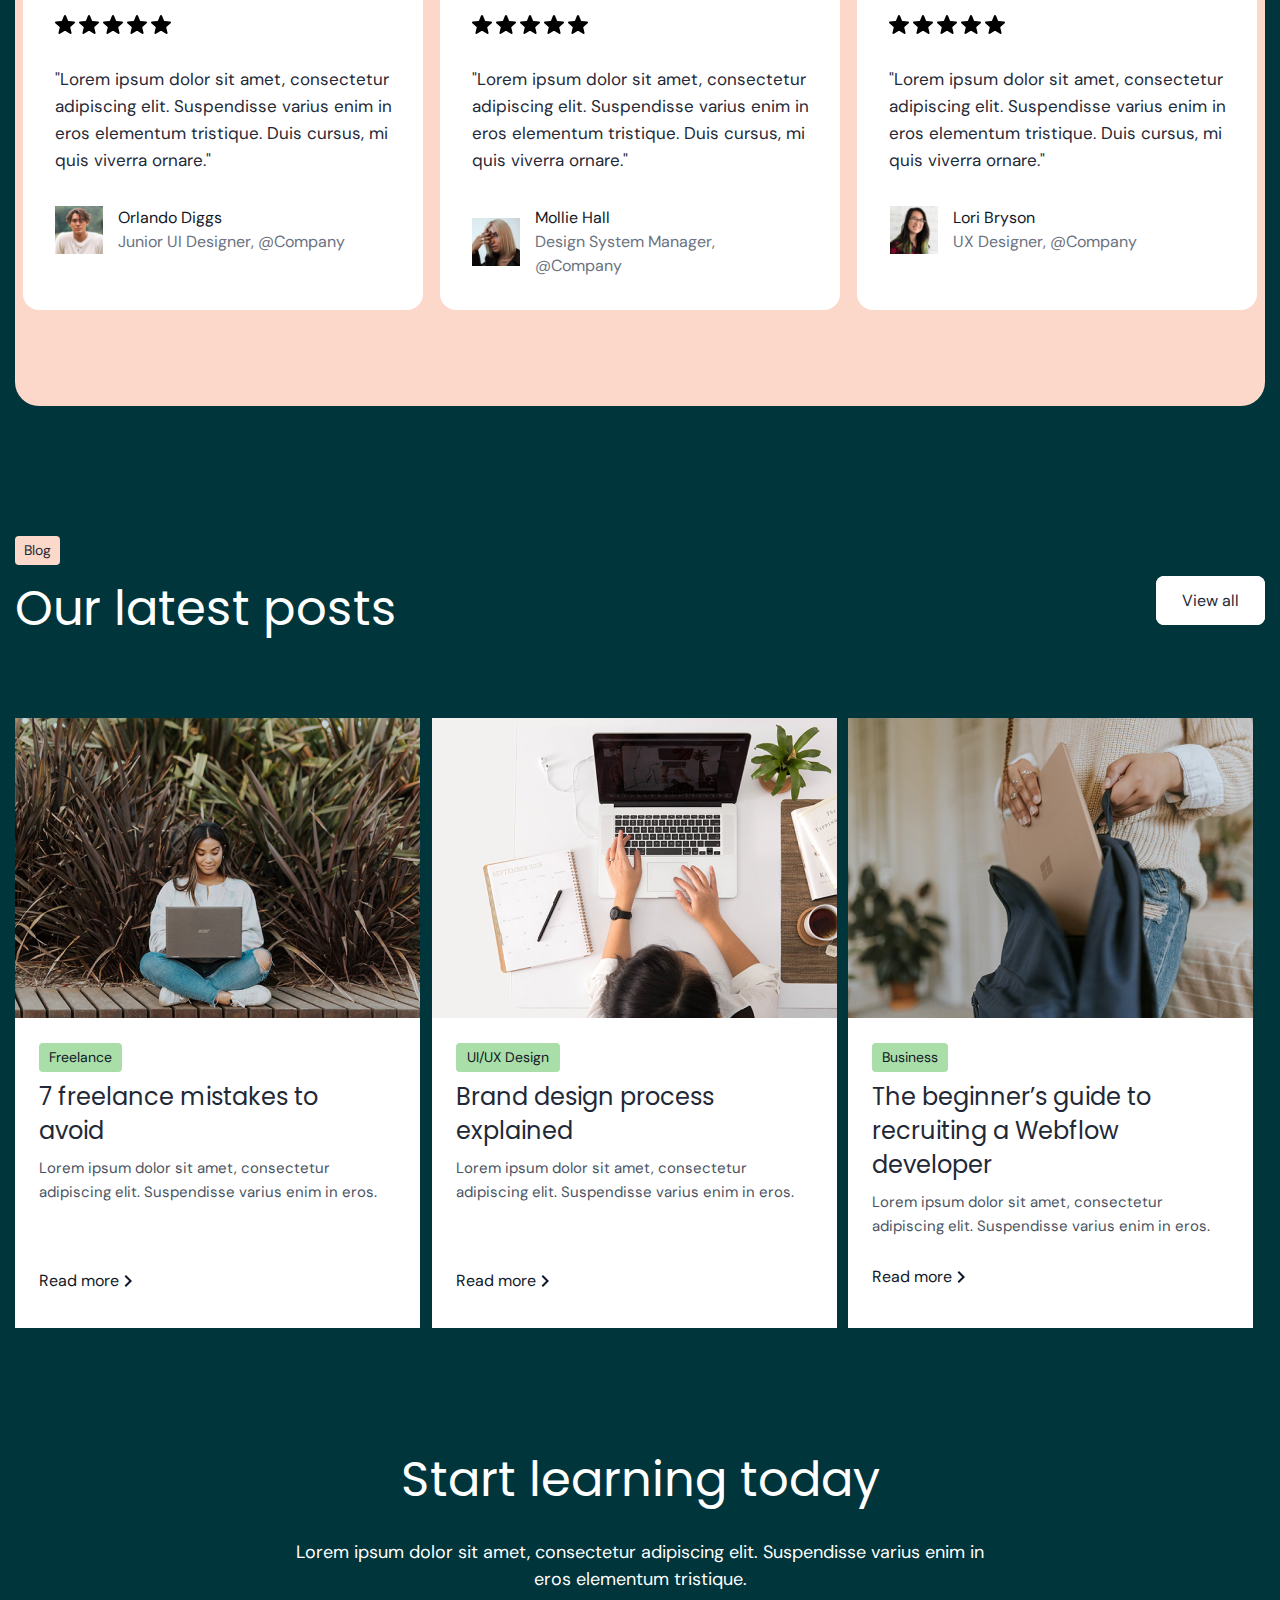
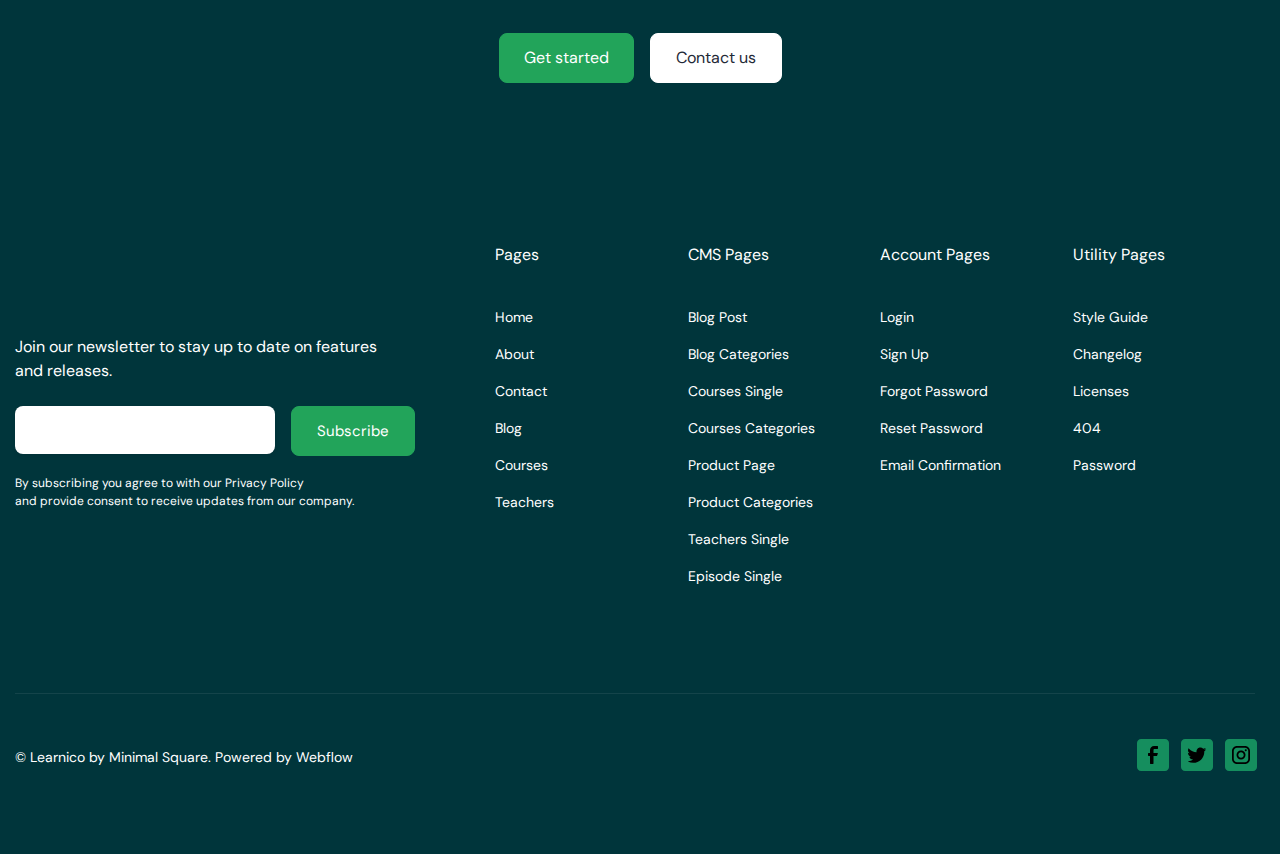
<file: not-advertisement.html>
<!DOCTYPE html>
<html lang="en">

<head>
    <meta charset="UTF-8">
    <meta http-equiv="X-UA-Compatible" content="IE=edge">
    <meta name="viewport" content="width=device-width, initial-scale=1.0">
    <title>No-Code</title>
    <link rel="stylesheet" href="./css/style.css">
    <link rel="preconnect" href="https://fonts.googleapis.com">
    <link rel="preconnect" href="https://fonts.gstatic.com" crossorigin>
    <link href="https://fonts.googleapis.com/css2?family=DM+Sans&family=Poppins&display=swap" rel="stylesheet">

</head>

<body>

    <!-- Header Start -->

    <header class="header">    
        <div class="wrapper">
            <div class="header-wrapper">

                <nav class="header-nav">
                    <ul class="header-list">
                        <li class="header-item">
                            <a href="#!" class="header-link">Home</a>
                        </li>
                        <li class="header-item">
                            <a href="#!" class="header-link">About</a>
                        </li>
                        <li class="header-item">
                            <a href="#!" class="header-link">Blog</a>
                        </li>
                        <li class="header-item">
                            <a href="#!" class="header-link">Contact</a>
                        </li>
                        <li class="header-item-last">
                            <a href="#!" class="header-link">Courses</a>
                        </li>

                    </ul>

                    <div class="header-right">
                        <div class="header-search">
                            <div class="sear">
                                <img src="./img/Svg/search.svg" alt="" class="search-ico">
                            </div>
                            <a href="#!" class="search">
                                Search
                            </a>
                            
                        </div>

                        <div class="header-cart">
                            <div class="shop">
                                <img src="./img/Svg/shopping_cart.svg" alt="" class="shopping-cart">
                            </div>
                            <a href="#!" class="cart">
                                Cart
                            </a>
                        </div>
                        <div class="sing-up">
                            <a href="#!" class="sing-up-link">Sign Up</a>
                        </div>
                    </div>
                </nav>

            </div>
        </div>
    </header>

    <!-- Header End -->

    <main class="main">


        <!-- Intro Start -->

        <section class="intro">
            <div class="wrapper">
                <div class="intro-cards">
                    <div class="card-left">
                        <h1 class="intro-title">
                            Become an No-Code <br> expert and find a job
                        </h1>
                        <p class="intro-subtitle">
                            Lorem ipsum dolor sit amet, consectetur adipiscing elit. Vestibulum <br> vel molestie magna
                            curabitur tincidunt nunc sit amet.
                        </p>

                        <div class="intro-about-course">
                            <div class="button-explorer-cours">
                                <a href="#!" class="explre-course">Explore Courses</a>
                            </div>

                            <div class="video">
                                <a href="#!" class="watch-video">Watch Video</a>
                                <a href="#!" class="start-video">
                                    <img src="./img/Svg/play_circle.svg" alt="" class="play-ico">
                                </a>
                            </div>
                        </div>

                        <div class="review">
                            <div class="grafes">
                                <img src="./img/Svg/review-people.svg" alt="" class="grade-people">
                            </div>

                            <div class="review-value">
                                <img src="./img/Svg/star.svg" alt="" class="star">
                                <p class="reviews-value">From 3k+ reviews</p>
                            </div>

                        </div>
                    </div>

                    <div class="card-right">
                        <img src="./img/Png/intro-people.png" alt="" class="intro-piople">
                    </div>
                </div>

                <p class="rating">
                    Trusted by the world's best companies
                </p>
                <div class="trusted-companies">

                    <div class="trusted-companies-logo">
                        <img src="./img/Png/cisco-logo.png" alt="" class="trusted-companies-img1">
                    </div>

                    <div class="trusted-companies-logo">
                        <img src="./img/Png/alphabet-logo.png" alt="" class="trusted-companies-img2">
                    </div>

                    <div class="trusted-companies-logo">
                        <img src="./img/Png/intel-logo.png" alt="" class="trusted-companies-img3">
                    </div>

                    <div class="trusted-companies-logo">
                        <img src="./img/Png/microsoft-logo.png" alt="" class="trusted-companies-img4">
                    </div>

                    <div class="trusted-companies-logo-last">
                        <img src="./img/Png/oracle-logo.png" alt="" class="trusted-companies-img5">
                    </div>

                </div>
            </div>
        </section>

        <!-- Intro End -->


        <!-- About Us Start -->

        <section class="about-us">
            <div class="about-wrapper">
                <div class="wrapper">
                    <div class="about-card">
                        <div class="wrapper-about-button">
                            <a href="#!" class="about-link">About us</a>
                        </div>
                        <h2 class="about-title title-h2">
                            No-code Education Platform
                        </h2>
                        <p class="about-subtitle">
                            Lorem ipsum dolor sit amet, consectetur adipiscing elit. Suspendisse varius enim in <br>
                            eros elementum tristique. Duis cursus, mi quis viverra ornare, eros dolor interdum nulla,
                            <br> ut commodo diam libero vitae erat.
                        </p>

                        <div class="about-button">
                            <a href="#!" class="about-us-link">About us</a>
                        </div>

                    </div>
                </div>
            </div>
        </section>

        <!-- About Us End -->


        <!-- About Course Start -->
        <section class="about-courses">
            <div class="wrapper">
                <div class="about-course-cards">

                    <div class="about-course-card">

                        <div class="about-course-pic">
                            <img src="./img/Jpg/premium-course.jpg" alt="" class="premium-courese">
                        </div>

                        <div class="about-course">
                            <h2 class="about-course-title title-h2">
                                Premium courses from <br> the industry leaders
                            </h2>

                            <p class="about-course-subtitle">
                                Lorem ipsum dolor sit amet, consectetur adipiscing elit. Suspendisse <br> varius enim in
                                eros elementum tristique. Duis cursus, mi quis viverra <br> ornare, eros dolor interdum
                                nulla, ut commodo diam libero vitae erat.
                            </p>

                            <div class="about-courses-link">
                                <a href="#!" class="about-course-link">Get started</a>

                                <a href="#!" class="learn-more">Learn more</a>

                                <img src="./img/Png/chevron.png" alt="" class="chevron">
                            </div>
                        </div>

                    </div>

                    <div class="about-course-card">
                        <div class="about-course">
                            <h2 class="about-course-title title-h2">
                                Easily find the perfect <br> course for you
                            </h2>

                            <p class="about-course-subtitle">
                                Lorem ipsum dolor sit amet, consectetur adipiscing elit. Suspendisse <br> varius enim in
                                eros elementum tristique. Duis cursus, mi quis viverra <br> ornare, eros dolor interdum
                                nulla, ut commodo diam libero vitae erat.
                            </p>

                            <div class="about-courses-link">
                                <a href="#!" class="about-course-link">Get started</a>

                                <a href="#!" class="learn-more">Learn more</a>

                                <img src="./img/Png/chevron.png" alt="" class="chevron">
                            </div>
                        </div>

                        <div class="about-course-pic">
                            <img src="./img/Jpg/perfect-course.jpg" alt="" class="premium-courese">
                        </div>

                    </div>



                </div>
            </div>
        </section>

        <!-- About Course End -->


        <!-- Trending Start  -->

        <section class="trending">
            <div class="wrapper">

                <p class="trending-h">Trending</p>

                <h2 class="trending-title title-h2">
                    The most popular courses
                </h2>

                <p class="trending-subtitle">
                    Lorem ipsum dolor sit amet, consectetur adipiscing elit. Suspendisse varius enim in <br> eros
                    elementum tristique. Duis cursus, mi quis viverra ornare.
                </p>

                <div class="course-cards">


                    <div class="wrapper-course-card">
                        <div class="course-card">
                            <div class="trending-beginner">
                                <p class="beginner">Beginner</p>

                            </div>

                            <p class="webflow-title">Webflow Basics</p>

                            <p class="cost">$ 24.00 USD</p>


                            <div class="webflow">
                                <img src="./img/Png/webflow-basics.png" alt="" class="webflow-basics">
                            </div>
                            <div class="encroll">
                                <a href="#!" class="enroll-course">Enroll Course</a>
                            </div>
                        </div>
                    </div>

                    <div class="wrapper-course-card">
                        <div class="course-card">
                            <div class="trending-beginner">
                                <p class="beginner">Beginner</p>

                            </div>

                            <p class="webflow-title">Webflow Interactions <br> Masterclass</p>

                            <p class="cost">$ 55.00 USD</p>


                            <div class="webflow webflow-2">
                                <img src="./img/Png/webflow-masterclass.png" alt="" class="webflow-basics">
                            </div>
                            <div class="encroll encroll-2">
                                <a href="#!" class="enroll-course">Enroll Course</a>
                            </div>

                        </div>
                    </div>

                    <div class="wrapper-course-card">
                        <div class="course-card">
                            <div class="trending-beginner">
                                <p class="beginner">Beginner</p>

                            </div>

                            <p class="webflow-title">Advanced CMS and <br> Integrations</p>

                            <p class="cost">$ 38.00 USD</p>


                            <div class="webflow webflow-2">
                                <img src="./img/Png/webflow-mixed.png" alt="" class="webflow-basics">
                            </div>

                            <div class="encroll encroll-2">

                                <a href="#!" class="enroll-course">Enroll Course</a>
                            </div>

                        </div>
                    </div>
                </div>

            </div>
        </section>

        <!-- Trending End -->


        <!-- Join Us Start  -->

        <section class="join-us">
            <div class="wrapper">
                <div class="join-wrapper">
                    <div class="join-card">
                        <div class="join-us-info">
                            <p class="join-h">Join us</p>

                            <h2 class="join-title title-h2">
                                Join more than <br> 17,000+ students all <br> over the world
                            </h2>

                            <p class="subtitle">
                                Lorem ipsum dolor sit amet, consectetur adipiscing elit. <br> Suspendisse varius enim in
                                eros elementum tristique. <br> Duis cursus, mi quis viverra ornare.
                            </p>

                            <a href="#!" class="about-course-link">Get started</a>
                        </div>
                        <div class="join-us-pic">
                            <img src="./img/Jpg/join-us.jpg" alt="" class="join-pic">
                        </div>
                    </div>
                </div>


                <div class="benefits-join">
                    <div class="benefits-join-cards">
                        <div class="benefits-join-card">
                            <img src="./img/Svg/peoples-ico.svg" alt="" class="benefits-join-ico">
                            <h3 class="benefits-join-title">
                                Browse our courses
                            </h3>
                            <p class="benefits-join-subtitle">
                                Lorem ipsum dolor sit amet, consectetur <br> adipiscing elit. Suspendisse varius enim in
                                eros <br> elementum tristique duis cursus mi quis viverra.
                            </p>
                        </div>

                        <div class="benefits-join-card">
                            <img src="./img/Svg/shield-ico.svg" alt="" class="benefits-join-ico">
                            <h3 class="benefits-join-title">
                                Purchase quickly and securely
                            </h3>
                            <p class="benefits-join-subtitle">
                                Lorem ipsum dolor sit amet, consectetur <br> adipiscing elit. Suspendisse varius enim in
                                eros <br> elementum tristique duis cursus mi quis viverra.
                            </p>
                        </div>

                        <div class="benefits-join-card-last">
                            <img src="./img/Svg/hat.svg" alt="" class="benefits-join-ico">

                            <h3 class="benefits-join-title">
                                Start learning right away
                            </h3>
                            <p class="benefits-join-subtitle">
                                Lorem ipsum dolor sit amet, consectetur <br> adipiscing elit. Suspendisse varius enim in
                                eros <br> elementum tristique duis cursus mi quis viverra.
                            </p>
                        </div>
                    </div>
                </div>
            </div>
        </section>
        <!-- Join Us End -->


        <!-- Benefits Start  -->

        <section class="benefits">
            <div class="wrapper">

                <p class="benefits-h">Benefits</p>

                <h2 class="benefits-title title-h2">
                    Grow your knowledge from <br> best teachers in the industry
                </h2>

                <p class="benefits-subtitle">
                    Lorem ipsum dolor sit amet, consectetur adipiscing elit. Suspendisse varius enim in <br> eros
                    elementum tristique. Duis cursus, mi quis viverra ornare.
                </p>

                <div class="benefits-column-all">

                    <div class="bnefits-columns">

                        <div class="benefits-column">
                            <img src="./img/Svg/book.svg" alt="" class="benefits-colum-ico">

                            <h3 class="benefits-column-title">
                                Over 430+ hours of <br> lessons
                            </h3>

                            <p class="benefits-column-subtitle">
                                Lorem ipsum dolor sit amet, <br> consectetur adipiscing elit. <br> Suspendisse varius
                                enim in eros.
                            </p>
                        </div>

                        <div class="benefits-column">
                            <img src="./img/Svg/peoples-ico.svg" alt="" class="benefits-colum-ico">

                            <h3 class="benefits-column-title">
                                40+ teachers
                            </h3>

                            <p class="benefits-column-subtitle">
                                Lorem ipsum dolor sit amet, <br> consectetur adipiscing elit. <br> Suspendisse varius
                                enim in eros.
                            </p>
                        </div>

                    </div>


                    <div class="benefits-courses-pic">
                        <img src="./img/Jpg/benefits-course.jpg" alt="" class="benefits-column-pic">
                    </div>


                    <div class="bnefits-columns">

                        <div class="benefits-column">
                            <img src="./img/Svg/smiley.svg" alt="" class="benefits-colum-ico">

                            <h3 class="benefits-column-title">
                                Online community
                            </h3>

                            <p class="benefits-column-subtitle">
                                Lorem ipsum dolor sit amet, <br> consectetur adipiscing elit. <br> Suspendisse varius
                                enim in eros.
                            </p>
                        </div>

                        <div class="benefits-column">
                            <img src="./img/Svg/people.svg" alt="" class="benefits-colum-ico">

                            <h3 class="benefits-column-title">
                                1-on-1 coaching
                            </h3>

                            <p class="benefits-column-subtitle">
                                Lorem ipsum dolor sit amet, <br> consectetur adipiscing elit. <br> Suspendisse varius
                                enim in eros.
                            </p>
                        </div>
                    </div>
                </div>

                <a href="#!" class="benefits-link">Get started</a>

            </div>
        </section>

        <!-- Benefits End -->


        <!-- Testimonials Start -->

        <section class="testimonials">
            <div class="wrapper">
                <div class="testimonials-wrapper">
                    <p class="testimonials-h">Testimonials</p>

                    <h2 class="testimonials-title title-h2">
                        What our students say
                    </h2>
                    <p class="testimonial-subtitle">
                        Lorem ipsum dolor sit amet, consectetur adipiscing elit. Suspendisse varius enim in <br> eros
                        elementum tristique.
                    </p>

                </div>
            </div>

            <div class="testimonials-wrapper-bg">
                <div class="wrapper">
                    <div class="testimonials-wrapper-bottom">
                        <div class="testimonial-cards">

                            <div class="testimonial-card">
                                <img src="./img/Svg/black-star.svg" alt="" class="testimonial-card-pic">
                                <p class="testimonial-card-review">
                                    "Lorem ipsum dolor sit amet, consectetur <br> adipiscing elit. Suspendisse varius enim
                                    in <br> eros elementum tristique. Duis cursus, mi <br> quis viverra ornare."
                                </p>

                                <div class="student">

                                    <img src="./img/Svg/orlando-diggs.svg" alt="" class="student-pic">

                                    <div class="student-info">
                                        <p class="student-name">
                                            Orlando Diggs
                                        </p>
                                        <p class="student-position">
                                            Junior UI Designer, @Company
                                        </p>
                                    </div>
                                </div>
                            </div>

                            <div class="testimonial-card">
                                <img src="./img/Svg/black-star.svg" alt="" class="testimonial-card-pic">

                                <p class="testimonial-card-review">
                                    "Lorem ipsum dolor sit amet, consectetur <br> adipiscing elit. Suspendisse varius enim
                                    in <br> eros elementum tristique. Duis cursus, mi <br> quis viverra ornare."
                                </p>

                                <div class="student">

                                    <img src="./img/Svg/mollie-hall.svg" alt="" class="student-pic">

                                    <div class="student-info">
                                        <p class="student-name">
                                            Mollie Hall
                                        </p>
                                        <p class="student-position">
                                            Design System Manager, <br> @Company
                                        </p>
                                    </div>
                                </div>
                            </div>

                            <div class="testimonial-card">
                                <img src="./img/Svg/black-star.svg" alt="" class="testimonial-card-pic">

                                <p class="testimonial-card-review">
                                    "Lorem ipsum dolor sit amet, consectetur <br> adipiscing elit. Suspendisse varius enim
                                    in <br> eros elementum tristique. Duis cursus, mi <br> quis viverra ornare."
                                </p>

                                <div class="student">

                                    <img src="./img/Svg/lory-bryson.svg" alt="" class="student-pic">

                                    <div class="student-info">
                                        <p class="student-name">
                                            Lori Bryson
                                        </p>
                                        <p class="student-position">
                                            UX Designer, @Company
                                        </p>
                                    </div>
                                </div>
                            </div>
                        </div>
                    </div>    
                </div>    
            </div>        
        </section>


        <!-- Testimonials End -->


        <!-- Blog Start -->

        <section class="blog">
            <div class="blog-wrapper">
               <div class="wrapper">
                    <p class="blog-h">Blog</p>

                    <div class="blog-intro">
                        <h2 class="blog-title title-h2">
                            Our latest posts
                        </h2>

                        <div class="view-all-link">
                            <a href="" class="view-all">View all</a>
                        </div>
                        
                    </div>

                    <div class="blogs-cards">

                        <div class="blog-card">

                            <img src="./img/Jpg/freelance.jpg" alt="freelance" class="blog-card-pic">

                            <p class="freelance-h blog-card-h">
                                Freelance
                            </p>

                            <h3 class="blog-card-title">
                                7 freelance mistakes to <br> avoid
                            </h3>

                            <p class="blog-card-subtitle">
                                Lorem ipsum dolor sit amet, consectetur <br> adipiscing elit. Suspendisse varius enim in eros.
                            </p>

                            <div class="blog-card-read-more">
                                <a href="#!" class="read-more">Read more</a>
           
                                <img src="./img/Png/chevron.png" alt="chevrov" class="blog-card-chevrov-ico ">

                            </div>
                            
                        </div>

                        <div class="blog-card">

                            <img src="./img/Jpg/design.jpg" alt="freelance" class="blog-card-pic">

                            <p class="design-h blog-card-h">
                                UI/UX Design
                            </p>

                            <h3 class="blog-card-title">
                                Brand design process <br> explained
                            </h3>

                            <p class="blog-card-subtitle">
                                Lorem ipsum dolor sit amet, consectetur <br> adipiscing elit. Suspendisse varius enim in eros.
                            </p>

                            <div class="blog-card-read-more">
                                <a href="#!" class="read-more">Read more</a>
           
                                <img src="./img/Png/chevron.png" alt="chevrov" class="blog-card-chevrov-ico ">

                            </div>
                            
                        </div>

                        <div class="blog-card">

                            <img src="./img/Jpg/busibess.jpg" alt="freelance" class="blog-card-pic">

                            <p class="besines-h blog-card-h">
                                Business
                            </p>

                            <h3 class="blog-card-title">
                                The beginner’s guide to <br> recruiting a Webflow <br> developer
                            </h3>

                            <p class="blog-card-subtitle blog-card-subtitle-last">
                                Lorem ipsum dolor sit amet, consectetur <br> adipiscing elit. Suspendisse varius enim in eros.
                            </p>

                            <div class="blog-card-read-more">
                                <a href="#!" class="read-more">Read more</a>
           
                                <img src="./img/Png/chevron.png" alt="chevrov" class="blog-card-chevrov-ico ">

                            </div>
                            
                        </div>


                    </div>
                    
                </div> 
            </div>
        </section>

        <!-- Blog End -->


        <!-- Learning Start -->

        <section class="learning">
            <div class="wrapper">
                <h2 class="learning-title title-h2">
                    Start learning today
                </h2>

                <p class="learning-subtite">
                    Lorem ipsum dolor sit amet, consectetur adipiscing elit. Suspendisse varius enim in <br> eros elementum tristique.
                </p>

                <div class="learning-button">

                    <div class="learning-get-started">
                        <a href="#!" class="learning-started-link">Get started</a>
                    </div>

                    <div class="learning-contact-us">
                        <a href="#!" class="learning-contact-link">Contact us</a>
                    </div>

                </div>
            </div>
        </section>

        <!-- Learning End -->
    </main>


    <!-- Footer Start -->

    <footer class="footer">
        <div class="wrapper">
            
            <nav class="footer-nav">
                <div class="footer-nav-columns">
                    <ul class="footer-list">
                        <li class="footer-item-subscribe">
                            <h4 class="footer-title">
                                Join our newsletter to stay up to date on features <br> and releases.
                            </h4>
                        </li>

                        <li class="footer-item-subscribe footer-buttons">
                            <input type="text" class="footer-input">

                            <div class="footer-subscribe-button">

                                <a href="#!" class="subscribe">
                                    Subscribe
                                </a>
                            </div>
                            
                        </li>
                        <li class="header-item-subscribe">
                            <p class="footer-subtitle">
                                By subscribing you agree to with our Privacy Policy <br> and provide consent to receive updates from our company.
                            </p>
                        </li>
                    </ul>

                </div>        
                    <ul class="footer-list">

                        <li class="footer-item">
                            <h3 class="footer-columns-title">
                                Pages
                            </h3>
                        </li>

                        <li class="footer-item">
                            <a href="#!" class="footer-link">Home</a>
                        </li>

                        <li class="footer-item">
                            <a href="#!" class="footer-link">About</a>
                        </li>

                        <li class="footer-item">
                            <a href="#!" class="footer-link">Contact</a>
                        </li>

                        <li class="footer-item">
                            <a href="#!" class="footer-link">Blog</a>
                        </li>

                        <li class="footer-item">
                            <a href="#!" class="footer-link">Courses</a>
                        </li>

                        <li class="footer-item">
                            <a href="#!" class="footer-link">Teachers</a>
                        </li>
                    </ul>
               
                <ul class="footer-list">

                    <li class="footer-item">
                        <h3 class="footer-columns-title">
                            CMS Pages
                        </h3>
                    </li>

                    <li class="footer-item">
                        <a href="#!" class="footer-link">Blog Post</a>
                    </li>

                    <li class="footer-item">
                        <a href="#!" class="footer-link">Blog Categories</a>
                    </li>

                    <li class="footer-item">
                        <a href="#!" class="footer-link">Courses Single</a>
                    </li>

                    <li class="footer-item">
                        <a href="#!" class="footer-link">Courses Categories</a>
                    </li>

                    <li class="footer-item">
                        <a href="#!" class="footer-link">Product Page</a>
                    </li>

                    <li class="footer-item">
                        <a href="#!" class="footer-link">Product Categories</a>
                    </li>
                    <li class="footer-item">
                        <a href="#!" class="footer-link">Teachers Single</a>
                    </li>
                    <li class="footer-item">
                        <a href="#!" class="footer-link">Episode Single</a>
                    </li>
                </ul>

                <ul class="footer-list">

                    <li class="footer-item">
                        <h3 class="footer-columns-title">
                            Account Pages
                        </h3>
                    </li>

                    <li class="footer-item">
                        <a href="#!" class="footer-link">Login</a>
                    </li>

                    <li class="footer-item">
                        <a href="#!" class="footer-link">Sign Up</a>
                    </li>

                    <li class="footer-item">
                        <a href="#!" class="footer-link">Forgot Password</a>
                    </li>

                    <li class="footer-item">
                        <a href="#!" class="footer-link">Reset Password</a>
                    </li>

                    <li class="footer-item">
                        <a href="#!" class="footer-link">Email Confirmation</a>
                    </li>
                </ul>

                <ul class="footer-list">

                    <li class="footer-item">
                        <h3 class="footer-columns-title">
                            Utility Pages
                        </h3>
                    </li>

                    <li class="footer-item">
                        <a href="#!" class="footer-link">Style Guide</a>
                    </li>

                    <li class="footer-item">
                        <a href="#!" class="footer-link">Changelog</a>
                    </li>

                    <li class="footer-item">
                        <a href="#!" class="footer-link">Licenses</a>
                    </li>

                    <li class="footer-item">
                        <a href="#!" class="footer-link">404</a>
                    </li>

                    <li class="footer-item">
                        <a href="#!" class="footer-link">Password</a>
                    </li>
                </ul>
            </nav>
            <img src="./img/Svg/line.svg" alt="" class="line">

            <div class="produced">
                <p class="produced-title">
                    © Learnico by Minimal Square. Powered by Webflow
                </p>
                <div class="footer-social-network">
                    <a href="#!" class="social-network-link">
                        <img src="./img/Svg/facebook.svg" alt="" class="social-network-ico">
                    </a>
                    <a href="#!" class="social-network-link">
                        <img src="./img/Svg/twitter.svg" alt="" class="social-network-ico">
                    </a>
                    <a href="#!" class="social-network-link">
                         <img src="./img/Svg/instagram.svg" alt="" class="social-network-ico">
                    </a>
                   
                </div>
            </div>
        </div>
    </footer>

    <!-- Footer End -->
</body>

</html>
</file>
<file: css/style.css>
*{
	padding: 0;
	margin: 0;
	border: 0;
}
*,*:before,*:after{
	-moz-box-sizing: border-box;
	-webkit-box-sizing: border-box;
	box-sizing: border-box;
}
:focus,:active{outline: none;}
a:focus,a:active{outline: none;}

nav,footer,header,aside{display: block;}

html,body{
	height: 100%;
	width: 100%;
	font-size: 100%;
	line-height: 1;
	font-size: 14px;
	-ms-text-size-adjust: 100%;
	-moz-text-size-adjust: 100%;
	-webkit-text-size-adjust: 100%;
}
input,button,textarea{font-family:inherit;}

input::-ms-clear{display: none;}
button{cursor: pointer;}
button::-moz-focus-inner {padding:0;border:0;}
a, a:visited{text-decoration: none;}
a:hover{text-decoration: none;}
ul li{list-style: none;}
img{vertical-align: top;}

h1,h2,h3,h4,h5,h6{font-size:inherit;font-weight: 400;}


body{
    font-family: 'DM Sans', sans-serif;
    /* font-family: 'Poppins', sans-serif; */
    font-style: normal;
    font-weight: 400;
}

.wrapper{
    max-width: 1280px;
    margin: 0 auto;
    padding: 0 15px;
}

img {
    max-width: 100%;
}

.title-h2{
    font-family: 'Poppins';
    line-height: 58px;
    font-size: 48px;
    color: #1F2937;
}



/* Header Style Start  */

.header{  
    background: #00353B;
    border-radius: 0px;
}

.advertisement{
    background: #FFFFFF;
}

.advertisement-wrapper{
    width: 1280px;
    margin: 0 auto;
    display: flex;
    align-items: center;
    justify-content: flex-end;
}

.made{
    position: relative;
    display: flex;
    justify-content: center;
    padding-right: 487px;
}

.made__title{
    font-family: 'DM Sans';
    font-size: 15px;
    line-height: 24px;
    color: #4B5563;
    padding: 12px 0 12px 0;
}

.close{
    display: flex;
    justify-content: end;
}

.header-nav{
    display: flex;
    padding-top: 24px;
    justify-content: flex-end;
}

.header-list{
    display: flex;
    justify-content: center;
    align-items: center;
}

.header-item{
    padding-right: 25px;
}

.header-item-last{
    padding-right: 190px;
}

.header-link{
    font-size: 16px;
    line-height: 24px;
    color: #FFFFFF;
}

.header-link:hover{
    opacity: inherit;
    color: #d4d1d1;
    transition: 0.2s;
}

.header-right{
    display: flex;
    align-items: center;
}

.header-cart, .header-search{
    display: flex;
    align-items: center;
}

.sear, .shop{
    margin-right: 8px;
}

.search{
    padding-right: 25px;
}

.cart{
    padding-right: 50px;
}

.search, .cart{
    font-size: 16px;
    line-height: 24px;
    color: #FFFFFF;
}

.search:hover{
    opacity: inherit;
    color: #d4d1d1;
    transition: 0.2s;
}

.cart:hover{
    opacity: inherit;
    color: #d4d1d1;
    transition: 0.2s;
}

.sing-up-link{
    background: #FFFFFF;
    border: 1px solid #FFFFFF;
    border-radius: 8px;
    padding: 13px 25px;
    font-size: 16px;
    line-height: 24px;
    color: #1F2937
}

.sing-up-link:hover{
    opacity: inherit;
    background: #d4d1d1;
    transition: 0.2s;
}

/* Header Style End */


/* Intro Style Start */

.intro{
    padding-top: 73px;
    background: #00353B;
    border-radius: 0px;
    
}

.intro-cards{
    display: grid;
    grid-template-columns: repeat(2, 1fr);
    align-items: center;
    padding-bottom: 80px;
}

.intro-title{
    font-size: 56px;
    line-height: 67px;
    color: #FFFFFF;
    padding-bottom: 30px;
}

.intro-subtitle{
    font-size: 18px;
    line-height: 27px;
    color: #FFFFFF;
    padding-bottom: 52px;
}
.intro-about-course{
    padding-bottom: 40px;
}
.intro-about-course, .video, .review{
    display: flex;
    align-items: center;
}

.button-explorer-cours{
    padding-right: 16px;
}

.explre-course{
    font-size: 16px;
    line-height: 24px;
    color: #FFFFFF;
    width: 172px;
    height: 50px;
    display: flex;
    align-items: center;
    justify-content: center;
    background: #22A45A;
    border: 1px solid #22A45A;
    border-radius: 8px;
}

.explre-course:hover{
    background: #198a4a;
    border: 1px solid #168a48;
    transition: 0,5s;
}


.watch-video{
    font-weight: 400;
    font-size: 16px;
    line-height: 24px;
    color: #FFFFFF;
    padding-right: 5px;
}

.watch-video:hover{
    transition: 0.4s;
    opacity: 0.7;
}
.grafes{
    padding-right: 15px;
}

.reviews-value{
    font-size: 16px;
    line-height: 24px;
    color: #FFFFFF;
}

.rating{
    font-size: 18px;
    line-height: 27px;
    text-align: center;
    color: #FFFFFF;
    padding-bottom: 60px;
}
.trusted-companies{
    display: flex;
    justify-content: center;
    padding-bottom: 80px;
}
.trusted-companies-logo{
    padding-right: 110px;
}

/* Intro Style End */


/* About Us Style Start */

.about-us{
    padding-bottom: 320px;
}

.about-wrapper{
    height: 225px;
    background: #00353B;
    border-radius: 0px;  
}

.about-card{
    background: #FCD8CA;
    border-radius: 24px;
    height: 425px; 
}

.wrapper-about-button{
    padding-bottom: 10px;
    text-align: center;
    padding-top: 68px;
}

.about-link{
    font-size: 14px;
    line-height: 21px;
    color: #1F2937;
    background: #ffffff;
    padding: 4px 8px ;
    border-radius: 4px;
    filter: drop-shadow(0px 4px 4px rgba(0, 0, 0, 0.25));
}

.about-title{
    text-align: center;
    padding-bottom: 30px;
}

.about-subtitle{
    font-size: 18px;
    line-height: 27px;
    text-align: center;
    color: #374151;
    padding-bottom: 40px;
}

.about-button{
    display: flex;
    justify-content: center;
}

.about-us-link{
    font-size: 16px;
    line-height: 24px;
    width: 117px;
    height: 50px;
    display: flex;
    justify-content: center;
    align-items: center;
    color: #FFFFFF;
    background: #1F2937;
    border: 1px solid #1F2937;
    border-radius: 8px;
}

.about-us-link:hover{
    background: #2a3b53;
}

/* About Us Style End */


/* About Course Style Start */

.about-course-card{
    display: grid;
    grid-template-columns: repeat(2, 1fr);
    align-items: center;
    padding-bottom: 130px;
}

.about-course-title{
    color: #1F2937;
    padding-bottom: 30px;
}

.about-course-subtitle{
    font-size: 18px;
    line-height: 27px;
    color: #4B5563;
    padding-bottom: 40px;
}

.about-course-link{
    padding: 13px 25px;
    font-size: 16px;
    line-height: 24px;
    text-align: center;
    color: #FFFFFF;
    background: #1F2937;
    border: 1px solid #1F2937;
    border-radius: 8px;
}

.about-course-link:hover, .about-course-link:focus{
    opacity: 0,6;
    background: #263852;
    transition: 0.2s;
}

.learn-more{
    font-size: 16px;
    line-height: 24px;
    text-align: center;
    color: #111827;
    padding-left: 16px;
    padding-right: 5px;
}

.learn-more:hover, .learn-more:focus{
    color: #193c86;
    padding-right: 15px;
    transition: 0.2s;
}

.chevron{
    padding-top: 6px;
}

/* About Course Style End */


/* Trending Style Start  */

.trending-h{
    font-size: 14px;
    line-height: 21px;
    text-align: center;
    color: #1F2937;
    margin: 0 auto;
    height: 29px;
    width: 76px;
    background: #FCD8CA;
    border-radius: 4px;
    padding: 4px 8px;
}

.trending-title{
    text-align: center;
    padding-top: 18px;
    padding-bottom: 30px;
}

.trending-subtitle{
    font-size: 18px;
    line-height: 27px;
    text-align: center;
    color: #4B5563;
    padding-bottom: 65px;
}

.course-cards{
    /* display: grid;
    grid-template-columns: repeat(3, 1fr); */
    display: flex;
    padding-bottom: 130px;
}

/* .wrapper-course-card1, .wrapper-course-card2, .wrapper-course-card3{
    width: 405px;
    height: 500px;
    background: #00353B;
    border-radius: 16px;
} */

/* .course-card{
    padding-top: 32px;
    padding-left: 25px;
} */

.wrapper-course-card1, .wrapper-course-card2{
    padding-right: 22px;
}

.course-card{
    width: 405px;
    height: 500px;
    background: #00353B;
    border-radius: 16px;
    padding-left: 25px;
    padding-top: 32px;
}

.trending-beginner{
    width: 77px;
    height: 29px;
    font-size: 14px;
    line-height: 21px;
    color: #1F2937;
    background: #FFFFFF;
    border-radius: 4px;
    padding: 4px 8px;
}

.webflow-title{
    font-size: 24px;
    line-height: 34px;
    color: #FFFFFF;
    padding-top: 16px;
}

.cost{
    font-size: 18px;
    line-height: 27px;
    color: #FFFFFF;
    padding-top: 15px;
}

.encroll{
    position: relative;
    padding-top: 275px;
    width: 142px;
    height: 42px;
    display: flex;
    justify-content: center;
    align-items: center;
}



.encroll-2{
    padding-top: 240px;
}


.enroll-course{
    font-size: 16px;
    line-height: 24px;
    text-align: center;
    color: #FFFFFF;
    background: #22A45A;
    border: 1px solid #22A45A;
    border-radius: 8px;
    padding: 9px 21px;
}

.enroll-course:hover{
    background: #198a4a;
    border: 1px solid #168a48;
    transition: 0,5s;
}
.webflow{
    position: absolute;
    padding-top: 77px;
    padding-left: 170px;
}

.webflow-2{
    padding-top: 44px;
}

/* Trending Style End */


/* Join Us Style Start  */

.join-us{
    padding-bottom: 190px;
}

.join-wrapper{
    background: #FCD8CA;
    border-radius: 24px;
    height: 540px;
}

.join-card{
    display: grid;
    grid-template-columns: repeat(2, 1fr);
    align-items: center;
    padding-left: 40px;
}


.join-h{
    font-size: 14px;
    line-height: 21px;
    color: #1F2937;
    background: #FFFFFF;
    border-radius: 4px;
    height: 29px;
    width: 63px;
    padding: 4px 8px;
}

.join-title{
    padding-top: 11px;
    padding-bottom: 30px;
}

.subtitle{
    font-size: 18px;
    line-height: 27px;
    color: #374151;
    padding-bottom: 40px;
}

.join-pic{
    max-width: 800px;
}

.benefits-join{
    padding-top: 80px;
}

.benefits-join-cards{
    display: grid;
    grid-template-columns: repeat(3, 1fr);
}

.benefits-join-ico{
    padding-bottom: 32px;
}

.benefits-join-title{
    font-family: 'Poppins';
    font-size: 24px;
    line-height: 34px;
    color: #1F2937;
    padding-bottom: 25px;
}

.benefits-join-subtitle{
    font-size: 16px;
    line-height: 24px;
    color: #4B5563;
}

/* Join Us Style End */


/* Benefits Style Start  */

.benefits{
    padding-bottom: 130px;
}

.benefits-h{
    width: 71px;
    height: 29px;
    display: flex;
    justify-content: center;
    align-items: center;
    font-size: 14px;
    line-height: 21px;
    margin: 0 auto;
    color: #1F2937;
    background: #FCD8CA;
    border-radius: 4px;
}

.benefits-title{
    text-align: center;
    color: #1F2937;
    padding-top: 11px;
    padding-bottom: 30px;
}

.benefits-subtitle{
    font-size: 18px;
    line-height: 27px;
    text-align: center;
    color: #4B5563;
    padding-bottom: 70px;
}

.benefits-column-all{
    display: grid;
    grid-template-columns: repeat(3, 1fr);
    align-items: center;
    padding-bottom: 80px;
}

.benefits-column{
    padding-bottom: 65px;
    text-align: center;
}

.benefits-column-title{
    font-family: 'Poppins';
    font-size: 24px;
    line-height: 34px;
    color: #1F2937;
    padding-top: 25px;
    padding-bottom: 15px;
}

.benefits-column-subtitle{
    font-size: 15px;
    line-height: 24px;
    color: #4B5563;
}

.benefits-link{
    background: #1F2937;
    border: 1px solid #1F2937;
    border-radius: 8px;
    width: 135px;
    height: 50px;
    display: flex;
    align-items: center;
    justify-content: center;
    font-size: 16px;
    line-height: 24px;
    color: #FFFFFF;
    margin: 0 auto;
}

.benefits-link:hover, .benefits-link:focus{
    opacity: 0,6;
    background: #263852;
    transition: 0.2s;
}

/* Benefits Style End */


/* Testimonials Style Start */

.testimonials-wrapper{
    background: #FCD8CA;
    border-radius: 24px 24px 0 0 ;
    height: 370px;
    padding-top: 96px;
}

.testimonials-h{
    width: 101px;
    height: 29px;
    font-size: 14px;
    line-height: 21px;
    padding: 4px 8px;
    color: #1F2937;
    background: #FFFFFF;
    border-radius: 4px;
    margin: 0 auto;
}
.testimonials-title{
    text-align: center;
    color: #1F2937;
    padding-top: 10px;
    padding-bottom: 30px;
}

.testimonial-subtitle{
    font-size: 18px;
    line-height: 27px;
    text-align: center;
    color: #4B5563;
    padding-bottom: 80px;
}

.testimonials-wrapper-bg{
    background: #00353B;
}

.testimonials-wrapper-bottom{
    background: #FCD8CA;
    border-radius: 0 0 24px 24px ;
    padding-bottom: 96px;
}

.testimonial-cards{
    display: grid;
    grid-template-columns: repeat(3, 1fr);
    justify-content: center;
}

.testimonial-card{
    padding: 32px 0 0 32px;
    width: 400px;
    height: 328px;
    background: #FFFFFF;
    border-radius: 16px;
    margin: 0 auto;
}

.testimonial-card-review{
    font-size: 17px;
    line-height: 27px;
    color: #1F2937;
    padding-bottom: 32px;
    padding-top: 32px;
}

.student{
    display: flex;
    align-items: center;
}

.student-info{
    padding-left: 15px;
}

.student-name{
    font-size: 16px;
    line-height: 24px;
    color: #111827;
}

.student-position{
    font-size: 16px;
    line-height: 24px;
    color: #6B7280;
}

/* Testimonials Style End */


/* Blog Style Start */

.blog-wrapper{
    height: 922px;
    width: 100%;
    background: #00353B;
    border-radius: 0px;
    padding-top: 130px;
}

.blog-h{
    display: flex;
    align-items: center;
    justify-content: center;
    width: 45px;
    height: 29px;
    font-size: 14px;
    line-height: 21px;
    color: #1F2937;
    background: #FCD8CA;
    border-radius: 4px;
}

.blog-title{
    padding-top: 15px;
    color: #FFFFFF;
}

.blog-intro{
    display: flex;
    justify-content: space-between;
    align-items: center;
    padding-bottom: 80px;
}

.view-all{
    width: 107px;
    height: 50px;
    background: #FFFFFF;
    border: 1px solid #FFFFFF;
    border-radius: 8px;
    padding: 13px 25px;
    font-size: 16px;
    line-height: 24px;
    text-align: center;
    color: #1F2937;
}

.view-all:hover, .view-all:focus{
    opacity: 0,7;
    transition: 0.2s;
    background: #cecece;
    color: rgb(0, 0, 0);
}

.blog-card{
    width: 405px;
    height: 610px;
    background: #FFFFFF;
}

.blog-card-pic{
    padding-bottom: 25px;
}

.blogs-cards{
    display: grid;
    grid-template-columns: repeat(3, 1fr);
}

.blog-card-h{
    display: flex;
    align-items: center;
    justify-content: center;
    font-size: 14px;
    line-height: 21px;
    color: #111827;
    background: #AADEA8;
    border-radius: 4px;
    margin-left: 24px;
}

.freelance-h{
    width: 83px;
    height: 29px;
}

.design-h{
    width: 104px;
    height: 29px;
}

.besines-h{
    width: 76px;
    height: 29px;
}

.blog-card-title{ 
    font-family: 'Poppins';
    font-size: 24px;
    line-height: 34px;
    color: #1F2937;
    padding-left: 24px;
    padding-top: 8px;
}

.blog-card-subtitle{
    font-size: 15px;
    line-height: 24px;
    color: #4B5563;
    padding-top: 8px;
    padding-left: 24px;
    padding-bottom: 65px;
}

.blog-card-subtitle-last{
    padding-bottom: 27px;
}

.blog-card-read-more{
    display: flex;
    align-items: center;
    padding-left: 24px;
}

.read-more{
    font-size: 16px;
    line-height: 24px;
    text-align: center;
    color: #111827;
    padding-right: 5px;
}

.read-more:hover, .read-more:focus{
    color: #102c68;
    padding-right: 15px;
    transition: 0.2s;
}

/* Blog Style End */


/* Learning Style Start */

.learning{
    background: #00353B;
    height: 435px;
}

.learning-title{
    padding-top: 123px;
    text-align: center;
    color: #FFFFFF;
    padding-bottom: 30px;
}

.learning-subtite{
    font-size: 18px;
    line-height: 27px;
    text-align: center;
    color: #FFFFFF;
    padding-bottom: 40px;
}

.learning-button{
    display: flex;
    justify-content: center;
}

.learning-started-link{
    display: flex;
    justify-content: center;
    align-items: center;
    width: 135px;
    height: 50px;
    background: #22A45A;
    border: 1px solid #22A45A;
    border-radius: 8px;
    margin-right: 16px;
    color: #FFFFFF;
    font-size: 16px;
    line-height: 24px;
    text-align: center;
}

.learning-started-link:hover{
    background: #198a4a;
    border: 1px solid #168a48;
    transition: 0,5s;
}

.learning-contact-link{
    width: 132px;
    height: 50px;
    display: flex;
    justify-content: center;
    align-items: center;
    background: #FFFFFF;
    border: 1px solid #FFFFFF;
    border-radius: 8px;
    font-size: 16px;
    line-height: 24px;
    text-align: center;
    color: #1F2937;
}

.learning-contact-link:hover{
    background: #c7c7c7;
    border: 1px solid #e6e6e6;
    transition: 0,5s;
}

/* Learning Style End */


/* Footer Style Start */

.footer{
    background: #00353B;
    height: 691px;
    padding-top: 80px;
}

.footer-nav{
    display: grid;
    grid-template-columns: repeat(5, 1fr);
    padding-bottom: 90px;
}

.footer-nav-columns{
    display: flex;  
    align-items: center;
    padding-right: 80px;
}

.footer-list-first{
    padding-right: 50px;
}

.footer-title{
    font-size: 16px;
    line-height: 24px;
    color: #FFFFFF;
    padding-bottom: 23px;
}

.footer-item{
    padding-bottom: 16px;
}

.footer-link{
    font-size: 14px;
    line-height: 21px;
    color: #FFFFFF;
}

.footer-link:hover, .footer-link:focus{
    opacity: inherit;
    color: #c4c3c3;
    transition: 0.2s;
}

.footer-buttons{
    display: flex;
}

.footer-input{
    width: 260px;
    height: 48px;
    border-radius: 8px;
    padding-left: 10px;
    box-shadow: 0px 2px 4px rgba(0, 0, 0, 0.08);
    font-size: 18px;
}

.footer-subscribe-button{
    padding-left: 16px;
}

.subscribe{
    width: 124px;
    height: 50px;
    display: flex;
    justify-content: center;
    align-items: center;
    font-size: 15px;
    line-height: 24px;
    color: #FFFFFF; 
    background: #22A45A;
    border: 1px solid #22A45A;
    border-radius: 8px;
}

.subscribe:hover{
    background: #198a4a;
    border: 1px solid #168a48;
    transition: 0,5s;
}


.footer-subtitle{
    padding-top: 18px;
    font-size: 12px;
    line-height: 18px;
    color: #FFFFFF;
}

.footer-columns-title{
    font-size: 16px;
    line-height: 24px;
    color: #FFFFFF;
    padding-bottom: 24px;
}

.produced-title{
    font-size: 14px;
    line-height: 21px;
    color: #FFFFFF;
    padding-top: 37px;
}

.produced{
    display: flex;
    justify-content: space-between;
    align-items: center;
}

.social-network-ico{
    padding-top: 32px;
    padding-right: 8px;
}


/* Footer Style End */




@media screen and (max-width:1024px){
    .wrapper{
        max-width: 1024px;
        margin: 0 auto;
        padding: 0 15px;
    }
    .title-h2{
        line-height: 50px;
        font-size: 40px;
    }
    .advertisement-wrapper{
        width: 1000px;
    }
    .made{
        padding-right: 320px;
    }
    .made__title{
        font-size: 14px;
        line-height: 22px;
        padding: 10px 0 10px 0;
    }
    .close{
        max-width: 18px;
    }
    .sing-up-link{
        padding: 11px 22px;
        font-size: 15px;
    }
    .intro-title{
        font-size: 50px;
        line-height: 55px;
        padding-bottom: 30px;
    }
    .intro-subtitle{
        font-size: 18px;
        line-height: 24px;
        padding-bottom: 47px;
    }
    .br__intro__subtitle{
        display: none;
    }
    .about-us{
        padding-bottom: 300px;
    }
    .about-card{
        background: #FCD8CA;
        border-radius: 24px;
        height: 400px; 
    }
    .about-title{
        text-align: center;
        padding-bottom: 20px;
    }
    .premium-courese{
        max-width: 450px;
    }
    .about-course-pic1{
        display: flex;
        justify-content: left;
    }
    .about-course-pic2{
        display: flex;
        justify-content: right;
    }
    
    .br__about-course-title{
        display: none;
    }
    .br__about-course-subtitle{
        display: none;
    }
    .wrapper-course-card1, .wrapper-course-card2{
        /* width: 315px;
        height: 410px;
        background: #00353B;
        border-radius: 16px; */
        padding-right: 25px;
    }
    .course-card{
        /* padding-top: 32px;
        padding-left: 15px; */
        width: 315px;
        height: 410px;
        padding-left: 25px;
        padding-top: 32px;
    }
    .webflow{
        padding-top: 76x;
        padding-left: 150px;
    }
    .webflow-basics{
        max-width: 140px;
    }
    .webflow-2{
        padding-top: 43px;
    }
    .encroll{
        padding-top: 205px;
        width: 130px;
        height: 40px;
    }
    .encroll-2{
        padding-top: 170px;
    }
    .enroll-course{
        font-size: 14px;
        line-height: 22px;
        padding: 8px 20px;
    }
    .join-wrapper{
        background: #FCD8CA;
        border-radius: 24px;
        height: 450px;
    }
    .join-card{
        padding-left: 20px;
    }
    .join-title{
        padding-top: 11px;
        padding-bottom: 10px;
    }
    .about-course-link{
        padding: 11px 22px;
        font-size: 16px;
        line-height: 22px;
    }
    .join-pic{
        max-width: 500px;
        height: 450px;
    }
    .subtitle{
        font-size: 17px;
        line-height: 25px;
        color: #374151;
        padding-bottom: 40px;
    }
    .benefits-join-title{
        font-size: 20px;
        line-height: 34px;
        padding-bottom: 10px;
    }    
    .benefits-join-subtitle{
        font-size: 14px;
        line-height: 24px;
        color: #4B5563;
    }
    .benefits-colum-ico{
        max-width: 50px;
    }
    .benefits-column-title{
        font-size: 24px;
        line-height: 34px;
        padding-top: 15px;
        padding-bottom: 15px;
    }
    .benefits-column-pic{
        max-width: 430px;
    }
    .testimonials-wrapper{
        height: 330px;
        padding-top: 70px;
    }
    .testimonial-card{
        padding: 32px 0 0 20px;
        width: 320px;
        height: 268px;
    }
    .testimonial-card-pic{
        max-width: 250px;
    }
    .testimonial-card-review{
        font-size: 14px;
        line-height: 27px;
        color: #1F2937;
        padding-bottom: 22px;
        padding-top: 12px;
    }
    .student-name{
        font-size: 14px;
        line-height: 22px;
        color: #111827;
    }
    .student-position{
        font-size: 13px;
        line-height: 22px;
    }
    .blog-intro{
        display: flex;
        justify-content: space-between;
        align-items: center;
        padding-bottom: 70px;
    }
    .blog-title{
        padding-top: 15px;
        color: #FFFFFF;
        line-height: 47px;
        font-size: 38px;
    }
    .view-all{
        width: 107px;
        height: 50px;
        padding: 12px 21px;
        font-size: 16px;
        line-height: 24px;
    }
    .blog-card{
        width: 315px;
        height: 520px;
        background: #FFFFFF;
    }
    .blog-card-title{ 
        font-size: 22px;
        line-height: 30px;
        padding-left: 15px;
    }
    .blog-card-h{
        margin-left: 15px;
    }
    .blog-card-read-more{
        padding-left: 15px;
    }
    .blog-card-subtitle{
        font-size: 15px;
        line-height: 24px;
        color: #4B5563;
        padding-top: 8px;
        padding-left: 15px;
        padding-bottom: 45px;
    }
    .blog-card-subtitle-last{
        padding-bottom: 13px;
    }
    .learning-started-link{
        width: 130px;
        height: 45px;
        font-size: 15px;
        line-height: 24px;
    }
    .learning-contact-link{
        width: 127px;
        height: 45px;
        font-size: 15px;
        line-height: 22px;
    }
    .footer{
        background: #00353B;
        height: 691px;
        padding-top: 60px;
    }
    .footer-title{
        font-size: 15px;
        line-height: 22px;
        padding-bottom: 20px;
    }
    .footer-input{
        width: 240px;
        height: 45px;
        border-radius: 8px;
        padding-left: 10px;
        box-shadow: 0px 2px 4px rgba(0, 0, 0, 0.08);
        font-size: 17px;
    }
    .footer-subscribe-button{
        padding-left: 10px;
    }
    .subscribe{
        width: 120px;
        height: 45px;
        font-size: 15px;
        line-height: 24px;
    }
    .footer-link{
        font-size: 13px;
        line-height: 20px;
        color: #FFFFFF;
    }
    .footer-nav-columns{
        padding-right: 0px;
    }
}
@media screen and (max-width:768px) {
    .wrapper{
        max-width: 768px;
        margin: 0 auto;
        padding: 0 10px;
    }
    .advertisement-wrapper{
        width: 750px;
    }
    .made{
        padding-right: 220px;
    }
    .made__title{
        font-size: 13px;
        line-height: 20px;
        padding: 10px 0 10px 0;
    }
    .close{
        max-width: 16px;
    }
    .header-item-last{
        padding-right: 130px;
    }
    .search{
        padding-right: 20px;
    }
    .cart{
        padding-right: 30px;
    }
    .search, .cart{
        font-size: 14px;
        line-height: 24px;
        color: #FFFFFF;
    }
    .header-nav{
        padding-top: 20px;
    }
    .header-link{
        font-size: 14px;
        line-height: 22px;
    }
    .sing-up-link{
        padding: 8px 18px;
        font-size: 15px;
    }
    .intro-title{
        font-size: 37px;
        line-height: 50px;
        padding-bottom: 20px;
    }
    .intro-subtitle{
        font-size: 15px;
        line-height: 22px;
        padding-bottom: 40px;
    }
    .explre-course{
        font-size: 16px;
        line-height: 24px;
        color: #FFFFFF;
        width: 152px;
        height: 45px;
    }
    .watch-video{
        font-size: 14px;
        line-height: 22px;
        padding-right: 5px;
    }
    .play-ico{
        max-width: 17px;
    }
    .grade-people{
        max-width: 140px;
    }
    .star{
        max-width: 110px;
    }
    .reviews-value{
        font-size: 14px;
        line-height: 22px;
    }
    .intro-piople{
        height: 430px;
    }
    .trusted-companies-img1{
        display: none;
    }
    .trusted-companies-img2, .trusted-companies-img3, .trusted-companies-img4, .trusted-companies-img5{
        
    }
}
</file>
